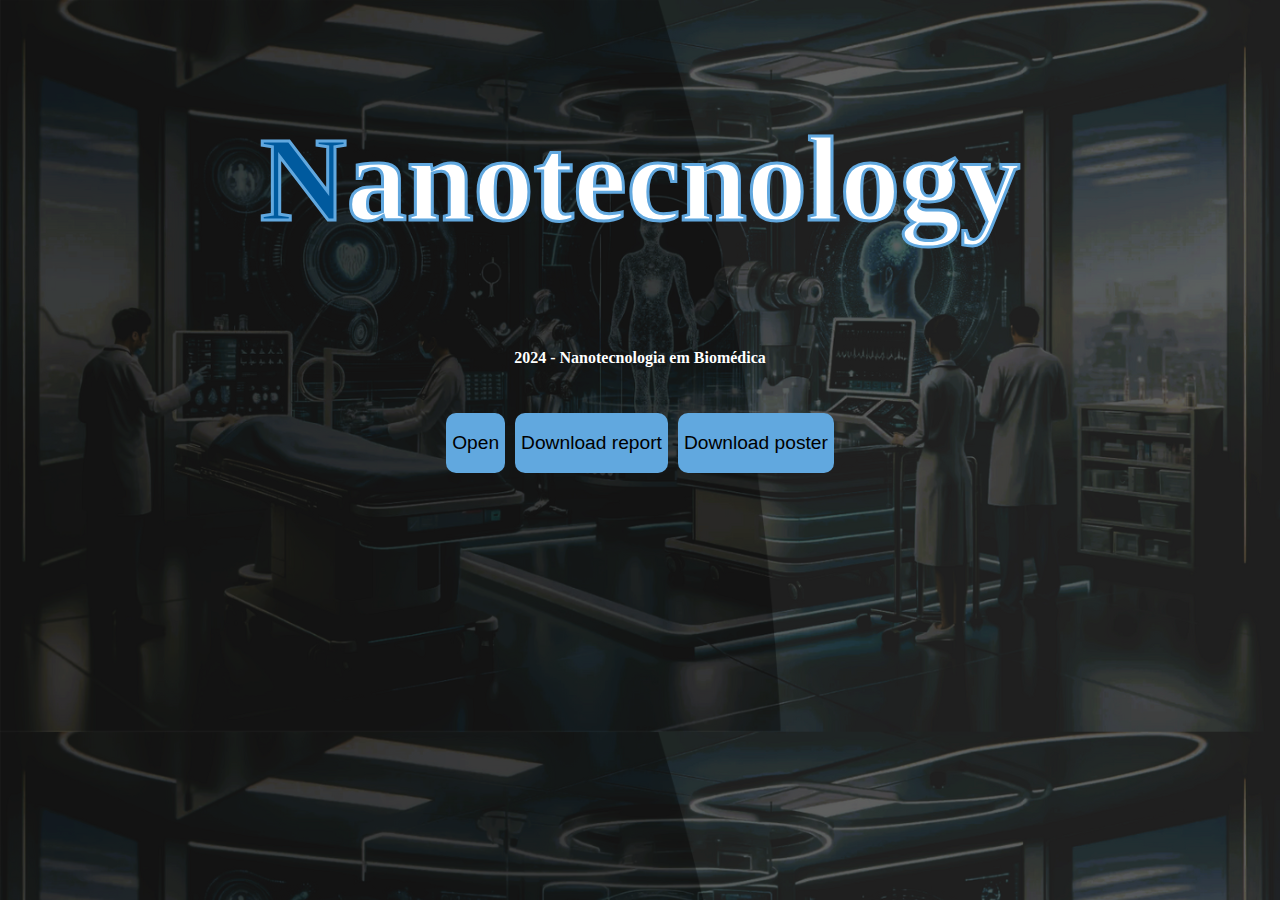
<file: index.html>
<!DOCTYPE html>
<html lang="pt">
<head>
    <meta charset="UTF-8">
    <meta name="description" content="Bem-vindo à Cancer Nanotecnologies, neste website abordamos temas como Nanotecnologia no tratamento do cancro do pulmão." />
    <meta name="keywords" content="Cancer Nanotecnologies, Cancro, Nanotecnologias, Politécnico de Setúbal, LTB, Tecnologia Biomédica" />
    <meta name="viewport" content="width=device-width, initial-scale=1.0">
    <title>Cancer Nanotecnologies</title>
    <link rel="stylesheet" href="index.css">
    <link rel="icon" type="image/x-icon" href="logo.png"> 
</head>
<body>
    <div id="local">
        <div id="titulo">
            <h1><span class="blue">N</span>anotecnology</h1>
        </div>
        <div id="texto1">
            <p>2024 - Nanotecnologia em Biomédica</p>
        </div>
        <div id="texto">
            <p></p>
        </div>
        <div id="botao">
            <div id="botao1">
                <button id="button1"><a href="inicio.html">Open</a></button>
            </div>
            <div id="botao2">
                <button id="button2"><a href="https://luidgi07.github.io/nanotec.github.io/Nanotecnologia1.pdf">Download report</a></button>
            </div>
            <div id="botao2">
                <button id="button2"><a href="https://luidgi07.github.io/nanotec.github.io/Poster_nanotecnologias_ingles.pdf">Download poster </a></button>
            </div>
        </div>
    </div> 
</body>
</html>
</file>
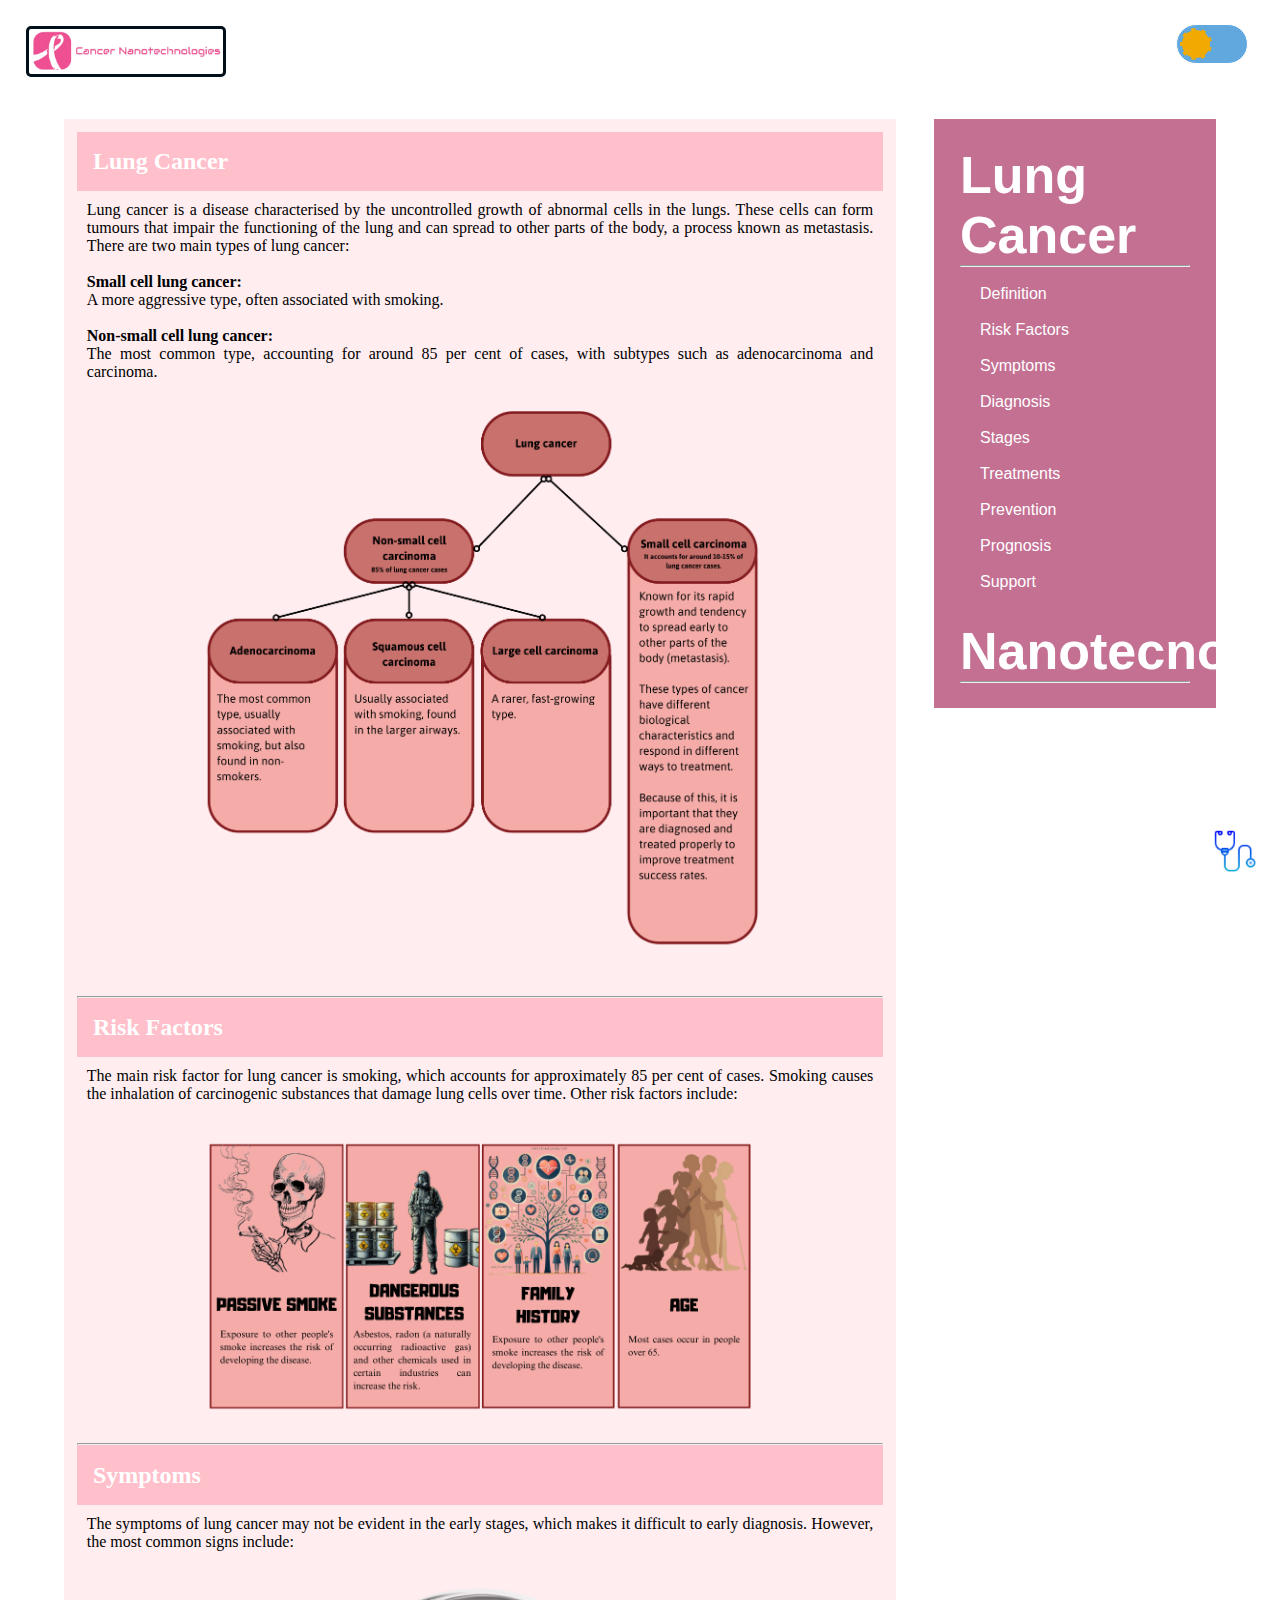
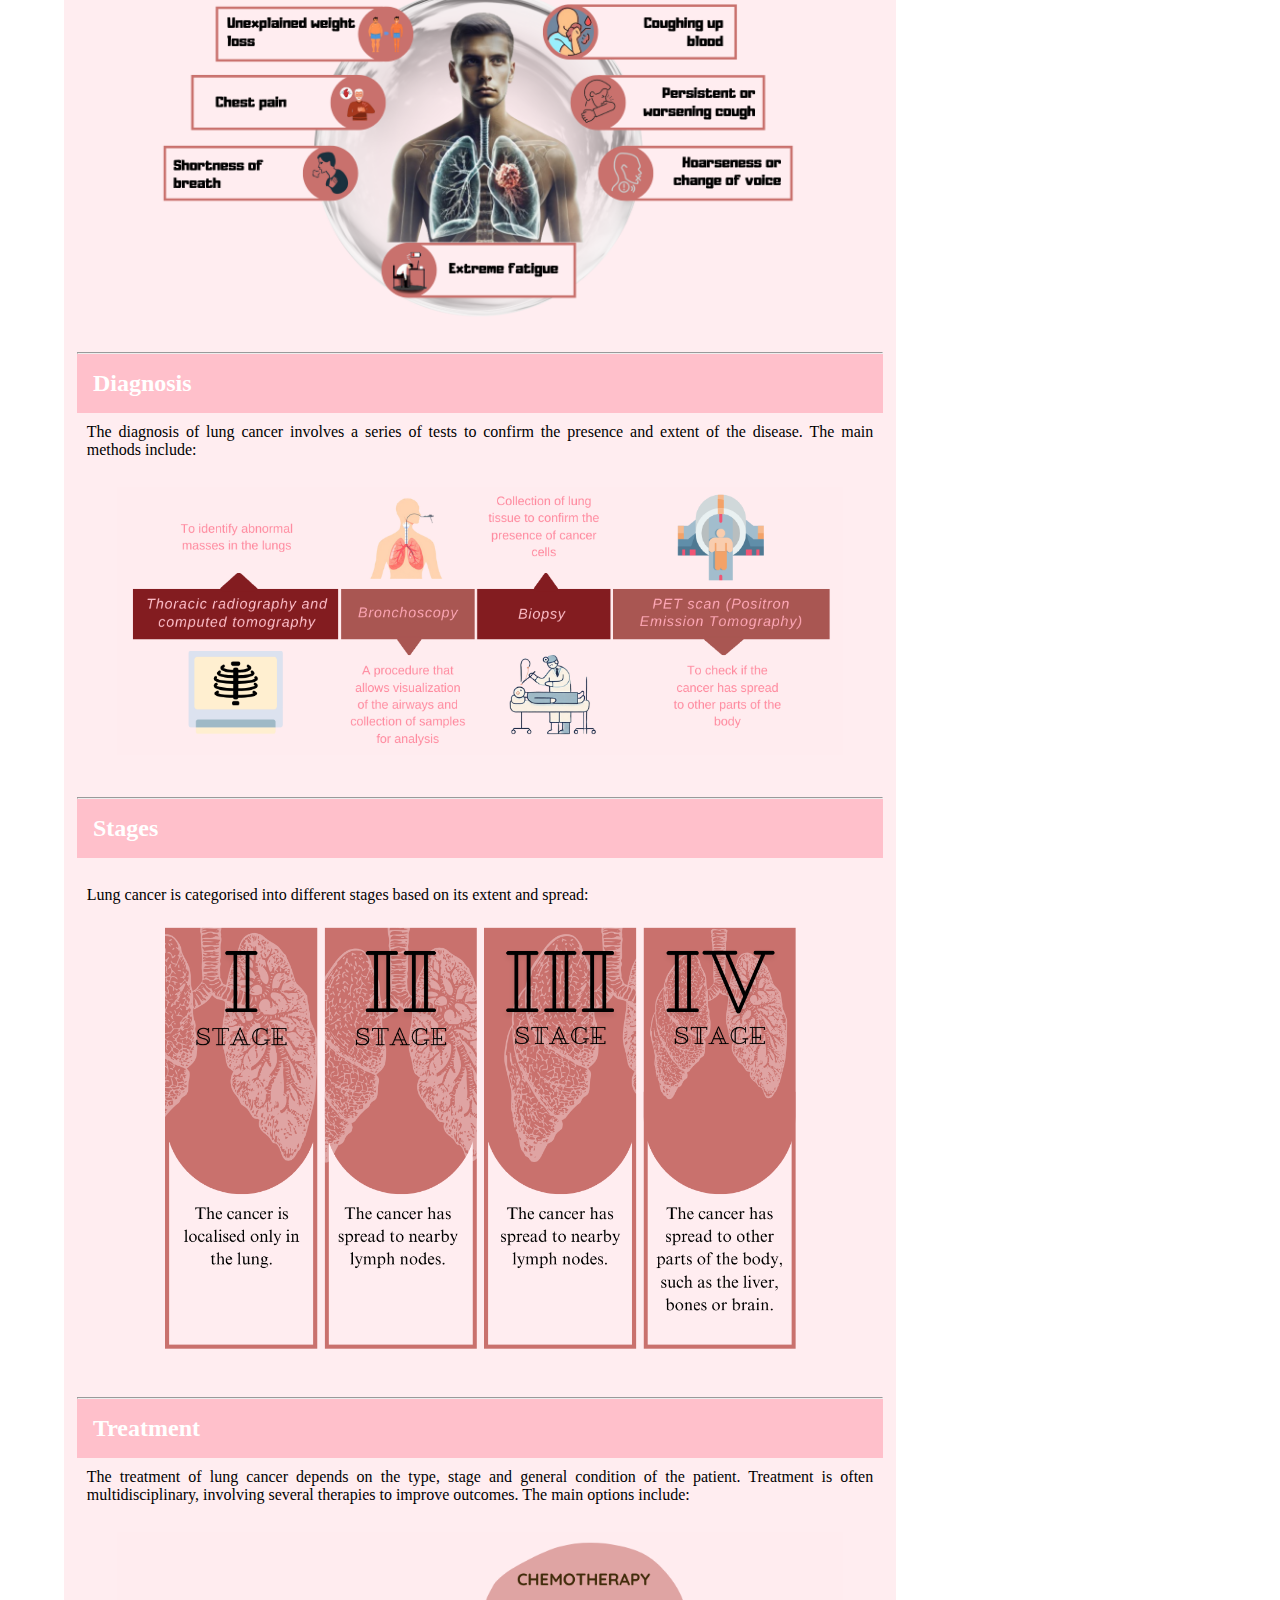
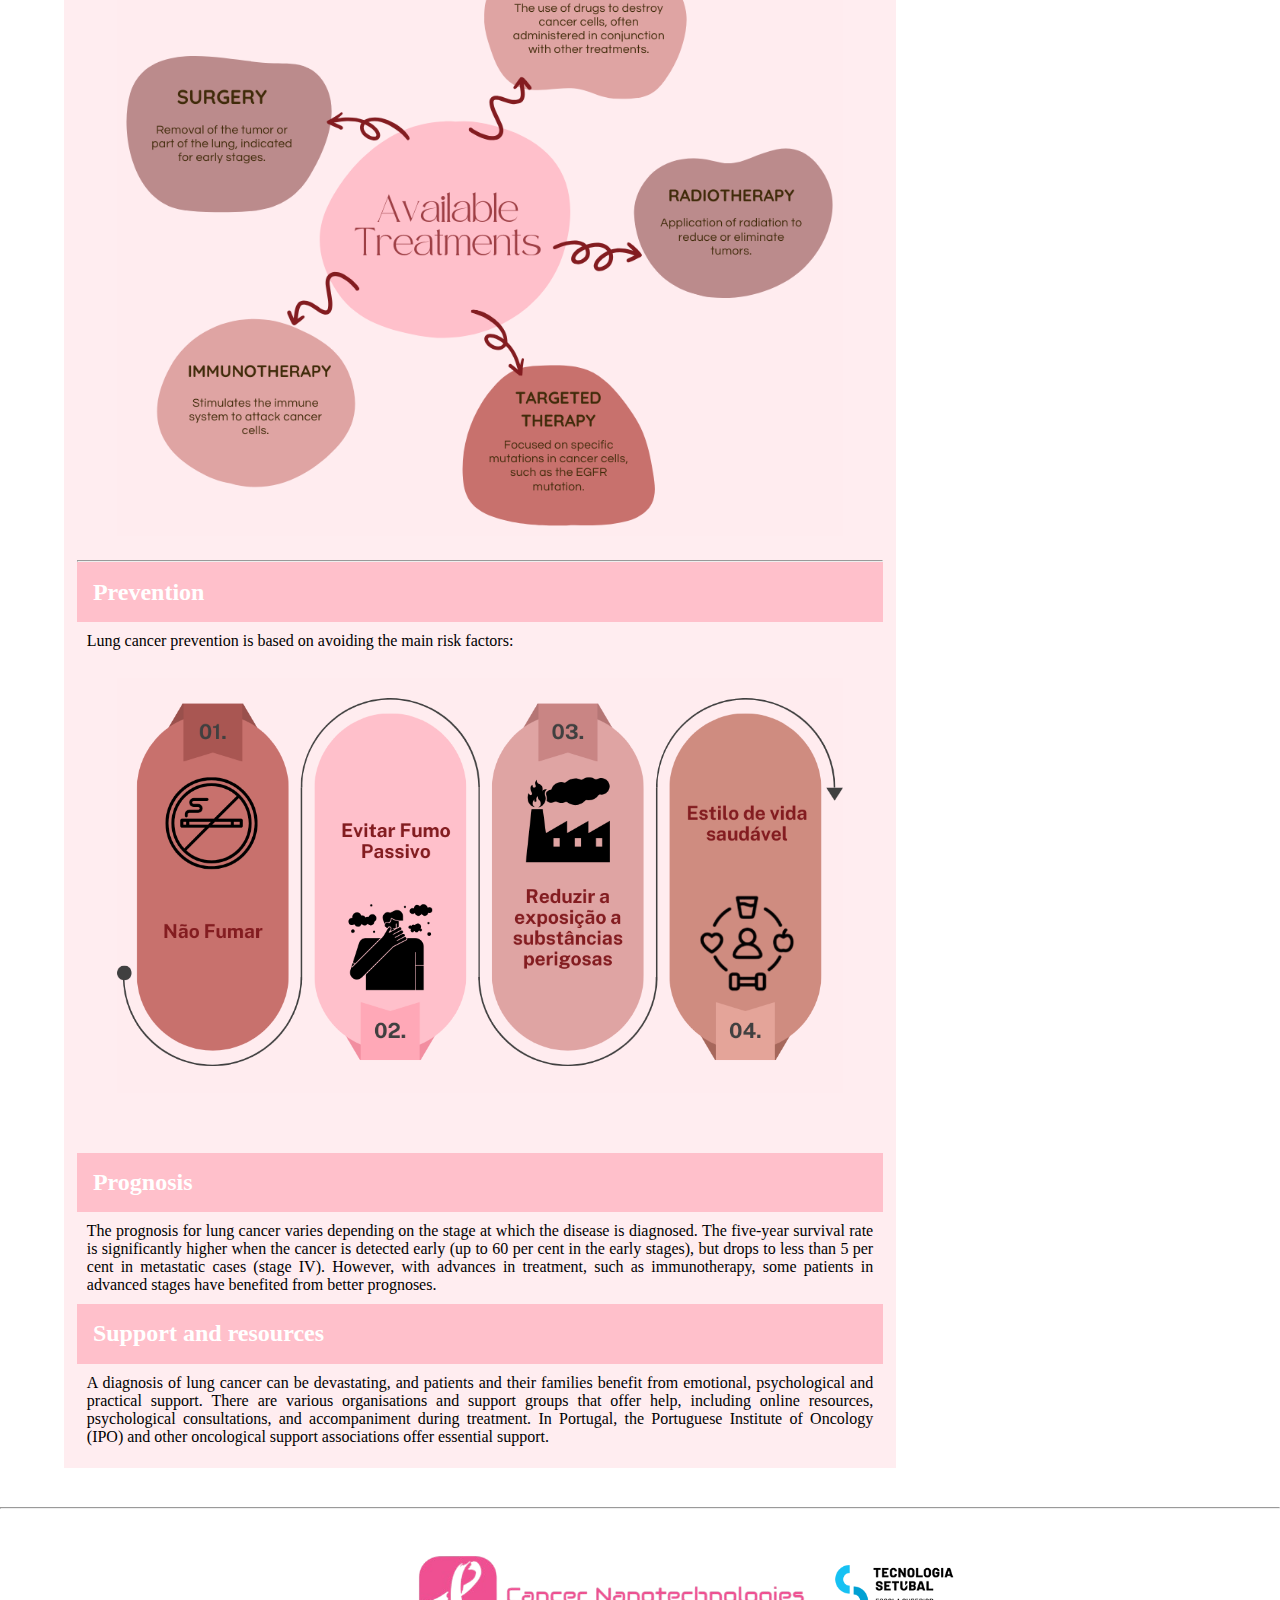
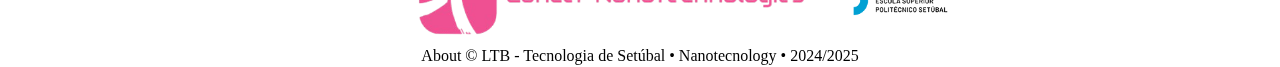
<file: index1.html>
<!DOCTYPE html>
<html lang="pt">
<head>
    <meta charset="UTF-8">
    <meta name="viewport" content="width=device-width, initial-scale=1.0">    
    <title>
        Projeto 
    </title>
    <script type="text/javascript" src="inicio.js"></script>
    <link rel="stylesheet" href="index1.css">
    <link rel="stylesheet" href="mudarcss.css">
    <link rel="icon" type="image/x-icon" href="logo.png">
</head>
<body id="topo">
    <div id="mudarcss">
        <input type="checkbox" id="theme-switcher">
        <div id="app-container">
            <div class="theme-switcher-area">
                <label for="theme-switcher" class="theme-switcher-button">
                    </label>
            </div>
            <div class="header">
                <aside>
                    <ul id="menuOculto" class="menuOculto">
                        <a href="javascript: void(0)" class="btnFechar" onclick="fecharNav()">&times;</a>
                        <a href="inicio.html">Home</a>
                        <a href="inicio.html#conth1">Contactos</a>
                        <a href="inicio.html#teamh1">Team</a>
                        <a href="https://luidgi07.github.io/nanotec.github.io/Nanotecnologia1.pdf" target=”_blank”>Relatório</a>
                    </ul>
                </aside>
              <nav class="navbar navbar-default navbar-fixed-top">
                <div class="container">
                    <div class="principal1">
                        <span onclick="abrirNav()"><img id="imagem" src="logo.png" alt="logotipo menu"></span>
                    </div>
                </div>
              </nav>  
            </div>
                <section class="secção1">
                    <div class="informacao" class="card" style="background-color: rgb(255, 237, 240);">
                        <div class="card">
                            <h2 id="def.">Lung Cancer</h2>
                                <p>Lung cancer is a disease characterised by the uncontrolled growth of abnormal cells in the lungs. These cells can form tumours that impair the functioning of the lung and can spread to other parts of the body, a process known as metastasis. There are two main types of lung cancer:
                                    <br><br>
                                    <b>  Small cell lung cancer:</b>
                                    <br>
                                    A more aggressive type, often associated with smoking.
                                    <br><br>
                                    <b>Non-small cell lung cancer:</b>
                                    <br>
                                    The most common type, accounting for around 85 per cent of cases, with subtypes such as adenocarcinoma and carcinoma.
                                    <br><br>
                                    <center>
                                        <img src="canc.png" style="width: 70% ;"/>
                                    </center>
                                </p>
                                <br>
                                <hr>
                                <h2  id="faoresderisco">Risk Factors </h2>
                                <p>
                                    The main risk factor for lung cancer is smoking, which accounts for approximately 85 per cent of cases. Smoking causes the inhalation of carcinogenic substances that damage lung cells over time. Other risk factors include:
                                    <br><br>
                                     <center>
                                        <img src="fat.png" style="width: 70% ;"/>
                                    </center>
                                </p>
                                <hr>
                                <h2 id="Sintomas">Symptoms</h2>
                                <p>
                                   The symptoms of lung cancer may not be evident in the early stages, which makes it difficult to early diagnosis. However, the most common signs include:
                                <br><br>
                                <center>    
                                    <img src="sin.png" style="width: 80% ;"/>
                                </center>  
                                </p>
                                <hr>
                                <h2 id="Diagnostico">Diagnosis</h2>
                                        <p>
                                           The diagnosis of lung cancer involves a series of tests to confirm the presence and extent of the disease. The main methods include:
                                            <br><br>
                                            
                                        <center>
                                            <img src="dia.png" style="width: 90% ;"/>
                                        </center>    
                                            <br>
                                        </p>
                                        
                                <hr>
                                <h2 id="Estadios">Stages </h2>       
                                <br>
                                <p>
                                    Lung cancer is categorised into different stages based on its extent and spread:                                   
                                    <center>
                                        <img src="sta.png" style="width: 80% ;"/>
                                    </center>
                                </p>  
                                <br>          
                                <hr>
                                <h2 id="Tratamentos">Treatment </h2>
                                <p>
                                    The treatment of lung cancer depends on the type, stage and general condition of the patient. Treatment is often multidisciplinary, involving several therapies to improve outcomes.
                                    The main options include:
                                    <br><br>
                                    <center>
                                        <img src="tart.png" style="width: 90% ;"/>
                                    </center>
                                </p>
                                <hr>
                                <h2 id="Prevencao">Prevention</h2>
                                <p>
                                    Lung cancer prevention is based on avoiding the main risk factors:                                    <br><br>
                                    <center>
                                        <img src="prevencao.png" style="width: 90% ;"/>
                                    </center>
                                    <br><br>                    
                                </p>
                                <h2 id="Prognostico">Prognosis</h2>
                                <p>
                                    The prognosis for lung cancer varies depending on the stage at which the disease is diagnosed. The five-year survival rate is significantly higher when the cancer is detected early (up to 60 per cent in the early stages), but drops to less than 5 per cent in metastatic cases (stage IV). However, with advances in treatment, such as immunotherapy, some patients in advanced stages have benefited from better prognoses.
                                </p>
                                <h2 id="Suporte">Support and resources</h2>
                                <p>
                                    A diagnosis of lung cancer can be devastating, and patients and their families benefit from emotional, psychological and practical support. There are various organisations and support groups that offer help, including online resources, psychological consultations, and accompaniment during treatment. In Portugal, the Portuguese Institute of Oncology (IPO) and other oncological support associations offer essential support.
                                </p>
                        </div>
                    </div> 
            <div class="nave" >
                <aside class="card">
                    <ul class="unica">
                        <li>
                            <a href="index1.html"><h1>Lung Cancer</h1></a>
                        </li>
                        <hr>
                        <ul style="padding-left: 20px; font-size: medium;">
                            <br>
                            <li><a href="#def."><span id="indice">Definition</span></a></li>
                            <br>
                            <li><a href="#faoresderisco"><span id="indice">Risk Factors</span></a></li>
                            <br>
                            <li><a href="#Sintomas"><span id="indice">Symptoms</span></a></li>
                            <br>
                            <li><a href="#Diagnostico"><span id="indice">Diagnosis </span></a></li>
                            <br>
                            <li><a href="#Estadios"><span id="indice">Stages</span></a></li>
                            <br>
                            <li><a href="#Tratamentos"><span id="indice">Treatments</span></a></li>
                            <br>
                            <li><a href="#Prevencao"><span id="indice">Prevention</span></a></li>
                            <br>
                            <li><a href="#Prognostico"><span id="indice">Prognosis</span></a></li>
                            <br>
                            <li><a href="#Suporte"><span id="indice">Support</span></a></li>
                        </ul>
                        <br>
                        <li><a href="index2.html"><h1>Nanotecnology </h1></a></li>
                        <hr>
                    </ul>
                </aside>        
            </div>
        </section>
           
        <a href="#" id="link-topo" data-anima="scroll"><img src="icons8-estetoscópio-64.png" alt="voltar ao topo" width="50px"></a>
        <div class="Footer">
            <hr>
            <div id="logos">
                <img id="logoprojeto" src="logo.png" alt="logotipo">
                <a href="https://www.estsetubal.ips.pt/" target="_blank"><img id="logoest" src="logo-ESTS.png" alt="logo-ESTS"></a>
            </div>
        </div>
        <div>
            <p id="fim">About © LTB - Tecnologia de Setúbal • Nanotecnology  • 2024/2025</p>
        </div>
    
    </div>
</body>
</html>
</file>
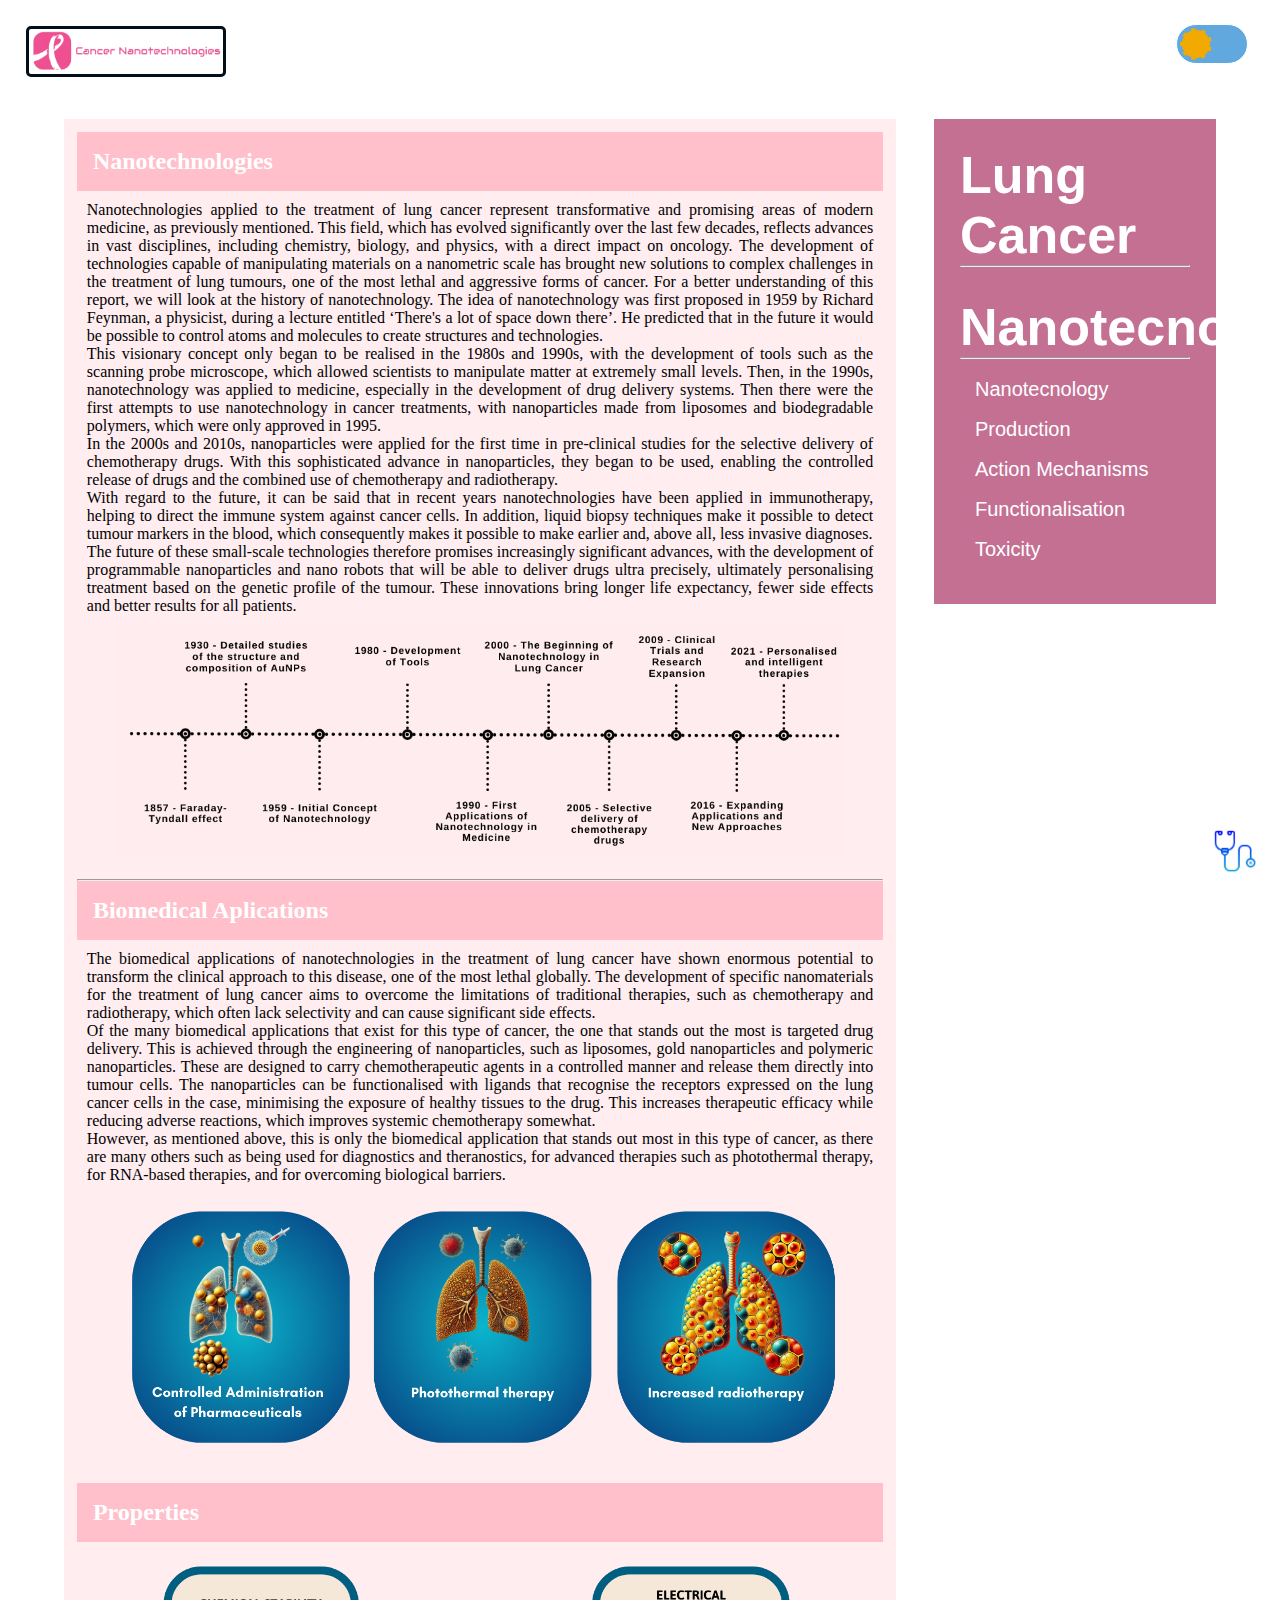
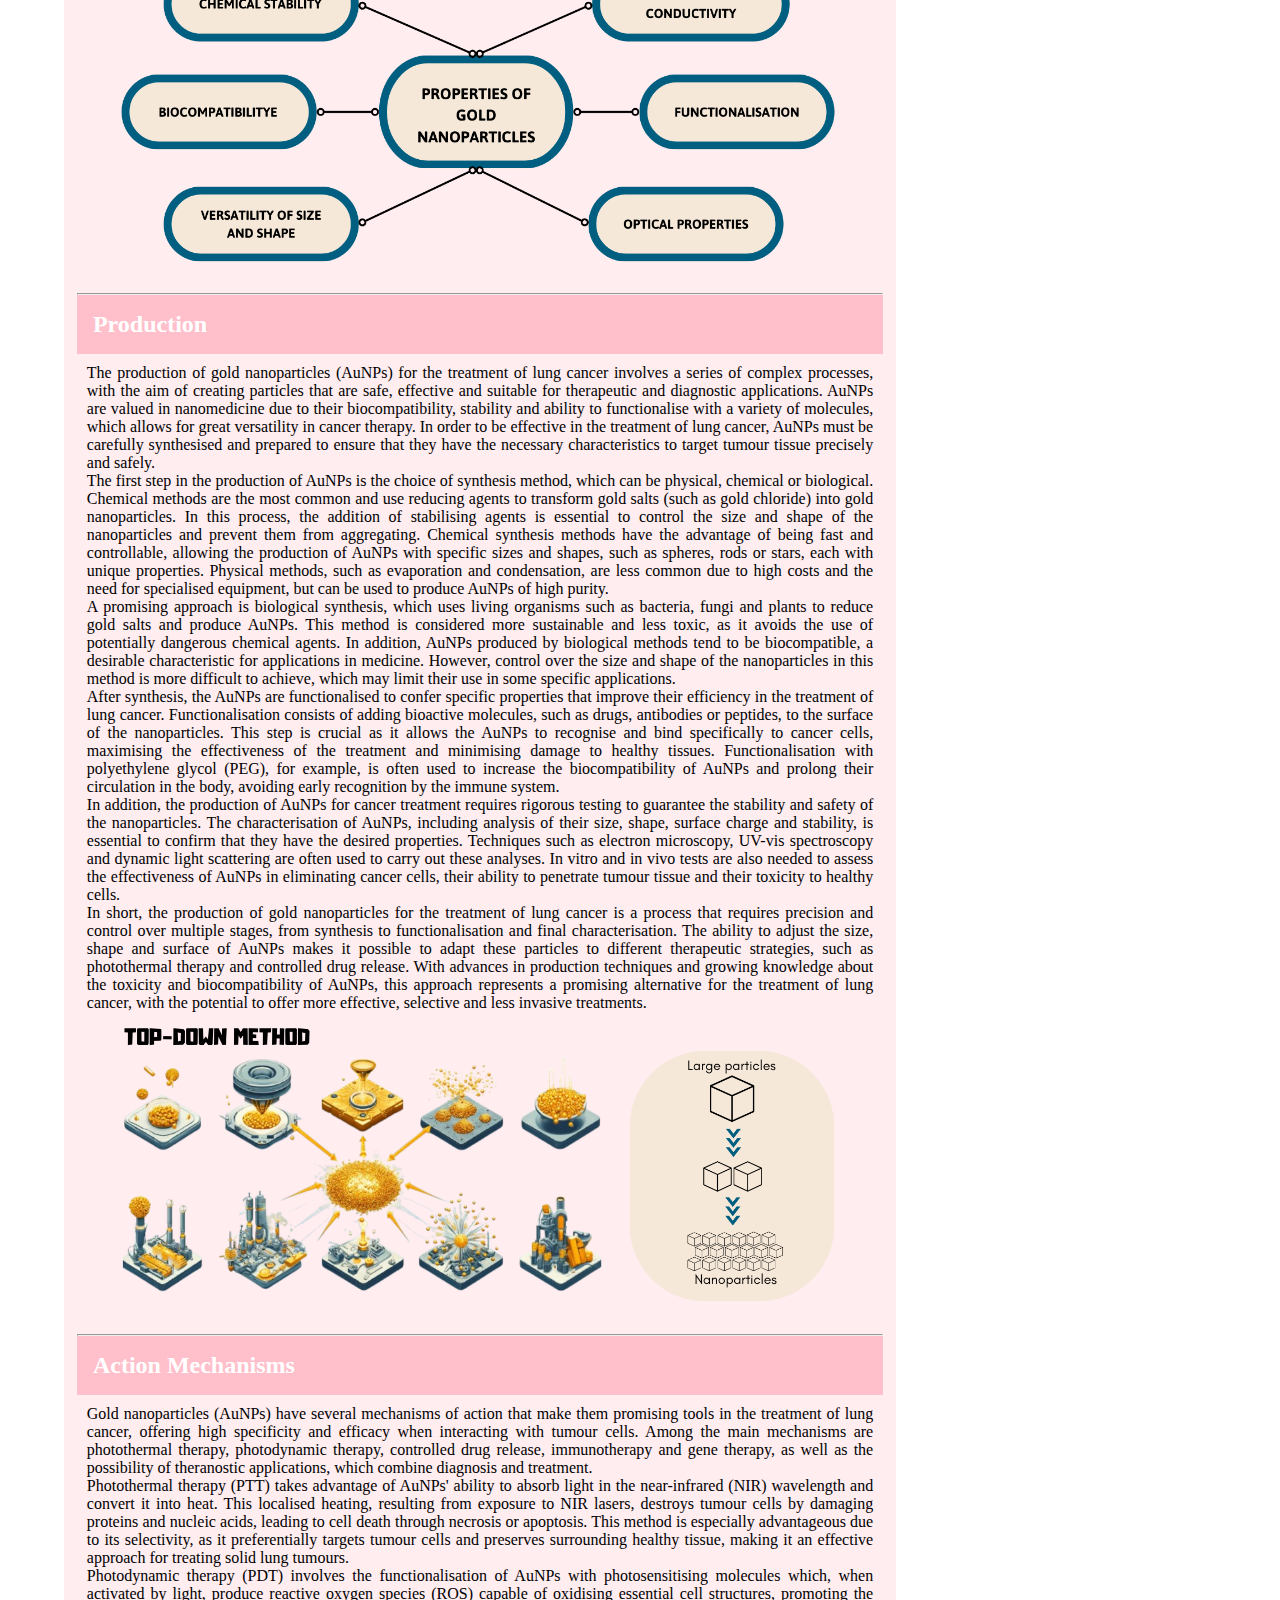
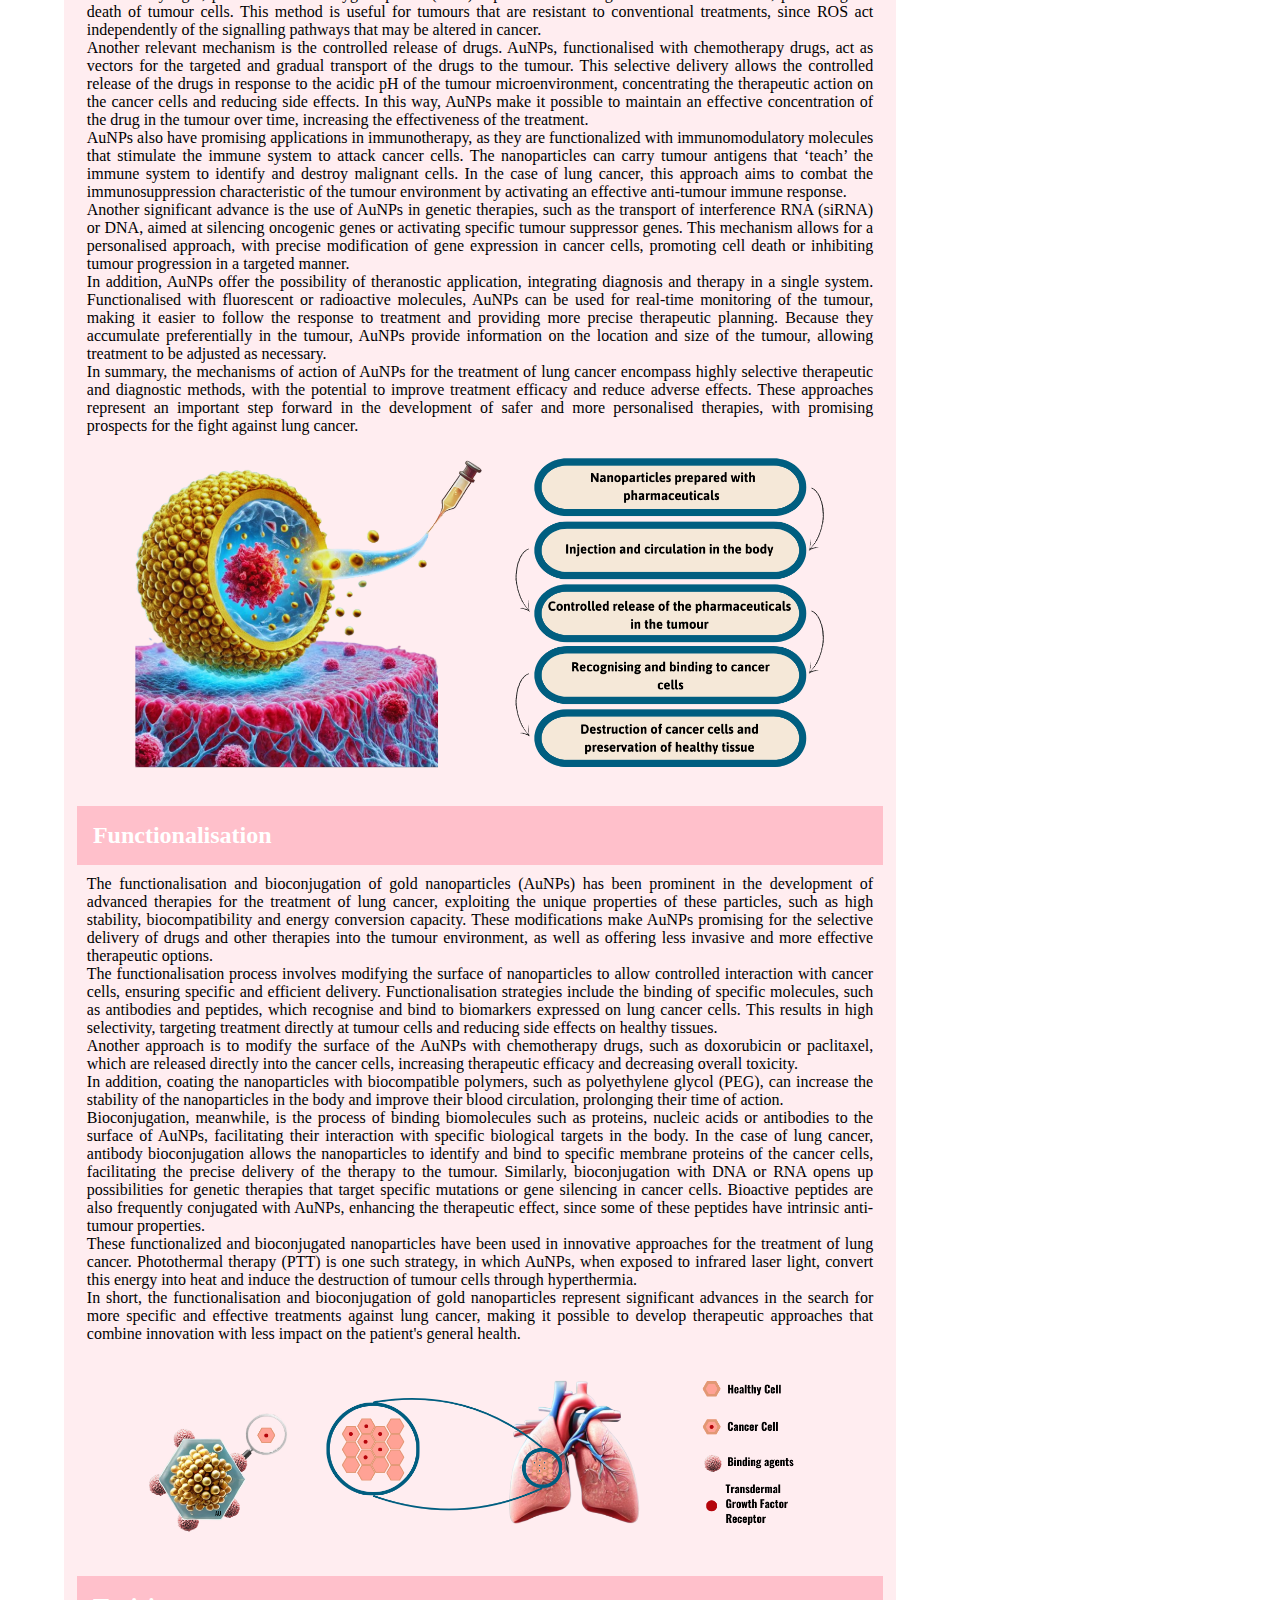
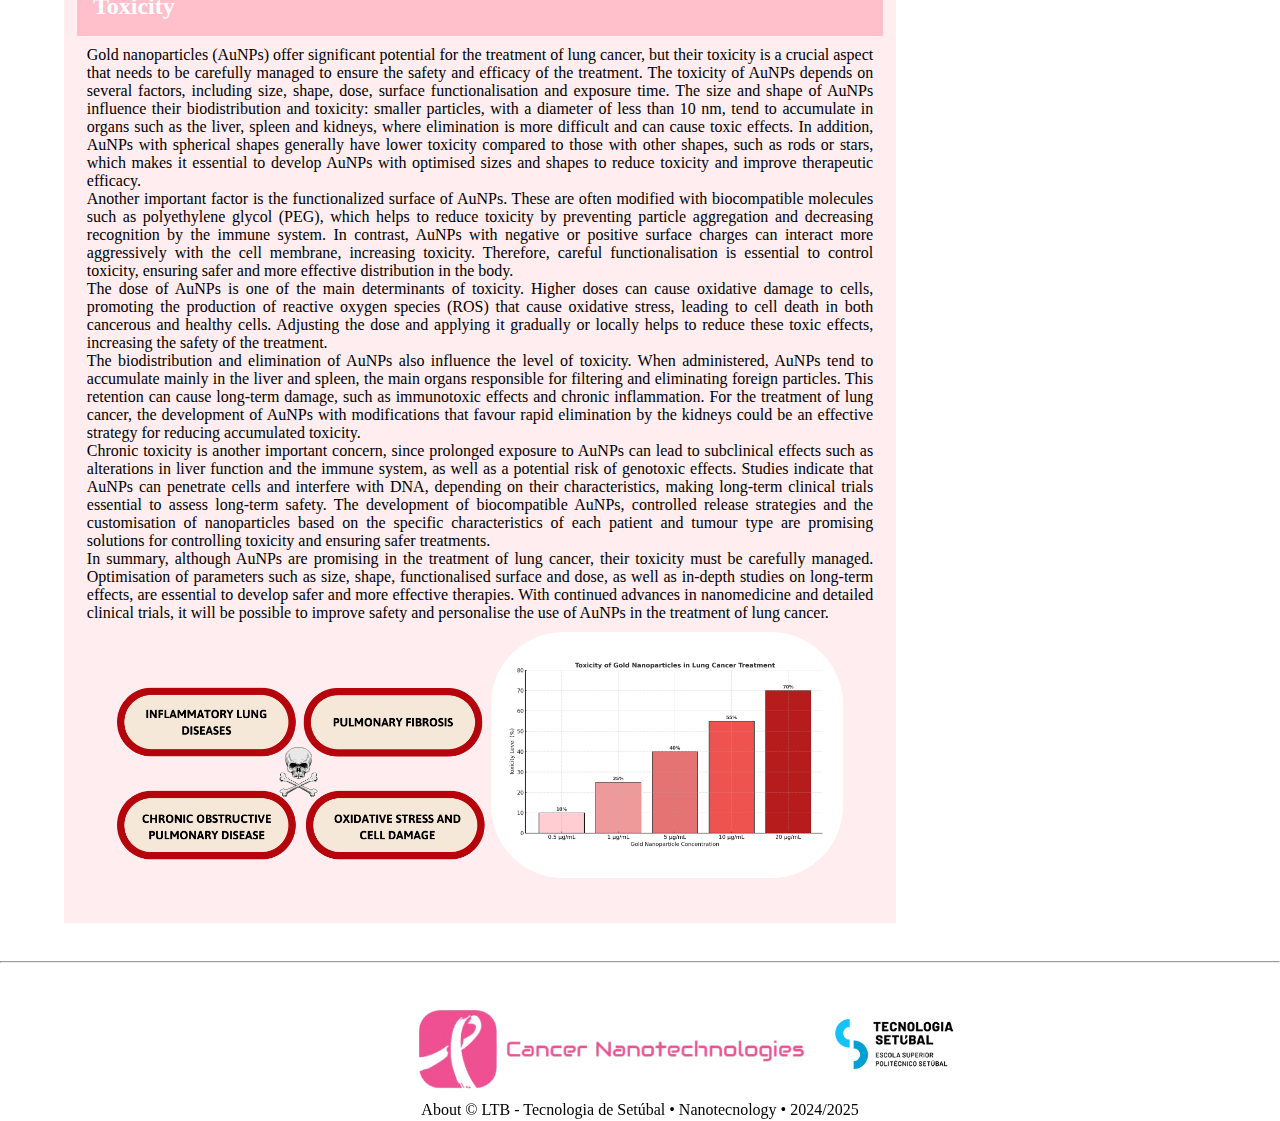
<file: index2.html>
<!DOCTYPE html>
<html lang="pt">
<head>
    <meta charset="UTF-8">
    <meta name="viewport" content="width=device-width, initial-scale=1.0">    
    <title>
        Projeto 
    </title>
    <script type="text/javascript" src="inicio.js"></script>
    <link rel="stylesheet" href="index1.css">
    <link rel="stylesheet" href="mudarcss.css">
    <link rel="icon" type="image/x-icon" href="logo.png">
</head>
<body id="topo">
    <div id="mudarcss">
        <input type="checkbox" id="theme-switcher">
        <div id="app-container">
            <div class="theme-switcher-area">
                <label for="theme-switcher" class="theme-switcher-button">
                    </label>
            </div>
            <div class="header">
                <aside>
                    <ul id="menuOculto" class="menuOculto">
                        <a href="javascript: void(0)" class="btnFechar" onclick="fecharNav()">&times;</a>
                        <a href="inicio.html">Home</a>
                        <a href="inicio.html#conth1">Contactos</a>
                        <a href="inicio.html#teamh1">Team</a>
                        <a href="https://luidgi07.github.io/nanotec.github.io/Nanotecnologia1.pdf" target=”_blank”>Relatório</a>
                    </ul>
                </aside>
              <nav class="navbar navbar-default navbar-fixed-top">
                <div class="container">
                    <div class="principal1">
                        <span onclick="abrirNav()"><img id="imagem" src="logo.png" alt="logotipo"></span>
                    </div>
                </div>
              </nav>  
            </div>
                <section class="secção1">
                    <div class="informacao" class="card">
                        <div class="card">
                            <h2 id="def.">Nanotechnologies</h2>
                            <p> 
                                Nanotechnologies applied to the treatment of lung cancer represent transformative and promising areas of modern medicine, 
                                as previously mentioned. This field, which has evolved significantly over the last few decades, reflects advances in vast 
                                disciplines, including chemistry, biology, and physics, with a direct impact on oncology. The development of technologies 
                                capable of manipulating materials on a nanometric scale has brought new solutions to complex challenges in the treatment 
                                of lung tumours, one of the most lethal and aggressive forms of cancer.
                                For a better understanding of this report, we will look at the history of nanotechnology.
                                The idea of nanotechnology was first proposed in 1959 by Richard Feynman, a physicist, during a lecture entitled ‘There's 
                                a lot of space down there’. He predicted that in the future it would be possible to control atoms and molecules to create 
                                structures and technologies.<br>
                                This visionary concept only began to be realised in the 1980s and 1990s, with the development of tools such as the scanning 
                                probe microscope, which allowed scientists to manipulate matter at extremely small levels.
                                Then, in the 1990s, nanotechnology was applied to medicine, especially in the development of drug delivery systems.
                                Then there were the first attempts to use nanotechnology in cancer treatments, with nanoparticles made from liposomes and 
                                biodegradable polymers, which were only approved in 1995.<br>
                                In the 2000s and 2010s, nanoparticles were applied for the first time in pre-clinical studies for the selective delivery 
                                of chemotherapy drugs. With this sophisticated advance in nanoparticles, they began to be used, enabling the controlled 
                                release of drugs and the combined use of chemotherapy and radiotherapy.<br>
                                With regard to the future, it can be said that in recent years nanotechnologies have been applied in immunotherapy, helping 
                                to direct the immune system against cancer cells. In addition, liquid biopsy techniques make it possible to detect tumour 
                                markers in the blood, which consequently makes it possible to make earlier and, above all, less invasive diagnoses.<br>
                                The future of these small-scale technologies therefore promises increasingly significant advances, with the development of 
                                programmable nanoparticles and nano robots that will be able to deliver drugs ultra precisely, ultimately personalising treatment based on the genetic profile of the tumour. These innovations bring longer life expectancy, fewer side effects and better results for all patients.
                                <center>
                                    <img src='hist.png' style='width:90%'> 
                                </center>
                            </p>
                            <hr>
                            <h2 id="bio">Biomedical Aplications </h2>
                            <p>
                                The biomedical applications of nanotechnologies in the treatment of lung cancer have shown enormous potential to transform the 
                                clinical approach to this disease, one of the most lethal globally. The development of specific nanomaterials for the treatment 
                                of lung cancer aims to overcome the limitations of traditional therapies, such as chemotherapy and radiotherapy, which often lack 
                                selectivity and can cause significant side effects. <br>
                                Of the many biomedical applications that exist for this type of cancer, the one that stands out the most is targeted drug delivery.
                                This is achieved through the engineering of nanoparticles, such as liposomes, gold nanoparticles and polymeric nanoparticles. 
                                These are designed to carry chemotherapeutic agents in a controlled manner and release them directly into tumour cells. 
                                The nanoparticles can be functionalised with ligands that recognise the receptors expressed on the lung cancer cells in the case, 
                                minimising the exposure of healthy tissues to the drug. This increases therapeutic efficacy while reducing adverse reactions, which 
                                improves systemic chemotherapy somewhat. <br>
                                However, as mentioned above, this is only the biomedical application that stands out most in this type of cancer, as there are many
                                others such as being used for diagnostics and theranostics, for advanced therapies such as photothermal therapy, for RNA-based 
                                therapies, and for overcoming biological barriers. 
                                <center>
                                    <img src='bio.png' style='width:90%'> 
                                </center>
                            </p>
                            <h2 id="vantagens&desvantagens">Properties </h2>
                            <p>
                                <center>
                                    <img src='prop.png' style='width:90%'> 
                                </center>                
                            </p>
                            <hr>
                            <h2 id="pro">Production </h2>
                            <p>
                                The production of gold nanoparticles (AuNPs) for the treatment of lung cancer involves a 
                                series of complex processes, with the aim of creating particles that are safe, effective 
                                and suitable for therapeutic and diagnostic applications. AuNPs are valued in nanomedicine 
                                due to their biocompatibility, stability and ability to functionalise with a variety of 
                                molecules, which allows for great versatility in cancer therapy. In order to be effective 
                                in the treatment of lung cancer, AuNPs must be carefully synthesised and prepared to 
                                ensure that they have the necessary characteristics to target tumour tissue precisely 
                                and safely. <br>
                                The first step in the production of AuNPs is the choice of synthesis method, which can 
                                be physical, chemical or biological. Chemical methods are the most common and use reducing 
                                agents to transform gold salts (such as gold chloride) into gold nanoparticles. In this 
                                process, the addition of stabilising agents is essential to control the size and shape of 
                                the nanoparticles and prevent them from aggregating. Chemical synthesis methods have the 
                                advantage of being fast and controllable, allowing the production of AuNPs with specific 
                                sizes and shapes, such as spheres, rods or stars, each with unique properties. Physical 
                                methods, such as evaporation and condensation, are less common due to high costs and the 
                                need for specialised equipment, but can be used to produce AuNPs of high purity. <br>
                                A promising approach is biological synthesis, which uses living organisms such as bacteria, 
                                fungi and plants to reduce gold salts and produce AuNPs. This method is considered more 
                                sustainable and less toxic, as it avoids the use of potentially dangerous chemical agents. 
                                In addition, AuNPs produced by biological methods tend to be biocompatible, a desirable 
                                characteristic for applications in medicine. However, control over the size and shape of 
                                the nanoparticles in this method is more difficult to achieve, which may limit their use 
                                in some specific applications. <br>
                                After synthesis, the AuNPs are functionalised to confer specific properties that improve 
                                their efficiency in the treatment of lung cancer. Functionalisation consists of adding 
                                bioactive molecules, such as drugs, antibodies or peptides, to the surface of the 
                                nanoparticles. This step is crucial as it allows the AuNPs to recognise and bind specifically 
                                to cancer cells, maximising the effectiveness of the treatment and minimising damage to 
                                healthy tissues. Functionalisation with polyethylene glycol (PEG), for example, is often
                                used to increase the biocompatibility of AuNPs and prolong their circulation in the body, 
                                avoiding early recognition by the immune system.<br>
                                In addition, the production of AuNPs for cancer treatment requires rigorous testing to 
                                guarantee the stability and safety of the nanoparticles. The characterisation of AuNPs, 
                                including analysis of their size, shape, surface charge and stability, is essential to 
                                confirm that they have the desired properties. Techniques such as electron microscopy, 
                                UV-vis spectroscopy and dynamic light scattering are often used to carry out these analyses. 
                                In vitro and in vivo tests are also needed to assess the effectiveness of AuNPs in eliminating 
                                cancer cells, their ability to penetrate tumour tissue and their toxicity to healthy cells.<br>
                                In short, the production of gold nanoparticles for the treatment of lung cancer is a process 
                                that requires precision and control over multiple stages, from synthesis to functionalisation 
                                and final characterisation. The ability to adjust the size, shape and surface of AuNPs makes 
                                it possible to adapt these particles to different therapeutic strategies, such as photothermal 
                                therapy and controlled drug release. With advances in production techniques and growing 
                                knowledge about the toxicity and biocompatibility of AuNPs, this approach represents a 
                                promising alternative for the treatment of lung cancer, with the potential to offer more 
                                effective, selective and less invasive treatments.  
                                <center>
                                    <img src='prod.png' style='width:90%'> 
                                </center>
                            </p>
                            <hr>
                            <h2 id="act">Action Mechanisms </h2>
                            <p>
                                Gold nanoparticles (AuNPs) have several mechanisms of action that make them promising tools in the treatment of lung cancer, offering high specificity and efficacy when interacting with tumour cells. Among the main mechanisms are photothermal therapy, photodynamic therapy, controlled drug release, immunotherapy and gene therapy, as well as the possibility of theranostic applications, which combine diagnosis and treatment.
                                <br>Photothermal therapy (PTT) takes advantage of AuNPs' ability to absorb light in the near-infrared (NIR) wavelength and convert it into heat. This localised heating, resulting from exposure to NIR lasers, destroys tumour cells by damaging proteins and nucleic acids, leading to cell death through necrosis or apoptosis. This method is especially advantageous due to its selectivity, as it preferentially targets tumour cells and preserves surrounding healthy tissue, making it an effective approach for treating solid lung tumours.
                                <br>Photodynamic therapy (PDT) involves the functionalisation of AuNPs with photosensitising molecules which, when activated by light, produce reactive oxygen species (ROS) capable of oxidising essential cell structures, promoting the death of tumour cells. This method is useful for tumours that are resistant to conventional treatments, since ROS act independently of the signalling pathways that may be altered in cancer.
                                <br>Another relevant mechanism is the controlled release of drugs. AuNPs, functionalised with chemotherapy drugs, act as vectors for the targeted and gradual transport of the drugs to the tumour. This selective delivery allows the controlled release of the drugs in response to the acidic pH of the tumour microenvironment, concentrating the therapeutic action on the cancer cells and reducing side effects. In this way, AuNPs make it possible to maintain an effective concentration of the drug in the tumour over time, increasing the effectiveness of the treatment.
                                <br>AuNPs also have promising applications in immunotherapy, as they are functionalized with immunomodulatory molecules that stimulate the immune system to attack cancer cells. The nanoparticles can carry tumour antigens that ‘teach’ the immune system to identify and destroy malignant cells. In the case of lung cancer, this approach aims to combat the immunosuppression characteristic of the tumour environment by activating an effective anti-tumour immune response.
                                <br>Another significant advance is the use of AuNPs in genetic therapies, such as the transport of interference RNA (siRNA) or DNA, aimed at silencing oncogenic genes or activating specific tumour suppressor genes. This mechanism allows for a personalised approach, with precise modification of gene expression in cancer cells, promoting cell death or inhibiting tumour progression in a targeted manner.
                                <br>In addition, AuNPs offer the possibility of theranostic application, integrating diagnosis and therapy in a single system. Functionalised with fluorescent or radioactive molecules, AuNPs can be used for real-time monitoring of the tumour, making it easier to follow the response to treatment and providing more precise therapeutic planning. Because they accumulate preferentially in the tumour, AuNPs provide information on the location and size of the tumour, allowing treatment to be adjusted as necessary.
                                <br>In summary, the mechanisms of action of AuNPs for the treatment of lung cancer encompass highly selective therapeutic and diagnostic methods, with the potential to improve treatment efficacy and reduce adverse effects. These approaches represent an important step forward in the development of safer and more personalised therapies, with promising prospects for the fight against lung cancer.                           
                                <center>
                                    <img src='at.png' style='width:90%'> 
                                </center>
                            </p>
                            <h2 id="fun">Functionalisation </h2>
                            <p>
                                The functionalisation and bioconjugation of gold nanoparticles (AuNPs) has been prominent in the development of advanced therapies for the treatment of lung cancer, exploiting the unique properties of these particles, such as high stability, biocompatibility and energy conversion capacity. These modifications make AuNPs promising for the selective delivery of drugs and other therapies into the tumour environment, as well as offering less invasive and more effective therapeutic options.
                                 <br>The functionalisation process involves modifying the surface of nanoparticles to allow controlled interaction with cancer cells, ensuring specific and efficient delivery. Functionalisation strategies include the binding of specific molecules, such as antibodies and peptides, which recognise and bind to biomarkers expressed on lung cancer cells. This results in high selectivity, targeting treatment directly at tumour cells and reducing side effects on healthy tissues. 
                                 <br>Another approach is to modify the surface of the AuNPs with chemotherapy drugs, such as doxorubicin or paclitaxel, which are released directly into the cancer cells, increasing therapeutic efficacy and decreasing overall toxicity. 
                                 <br>In addition, coating the nanoparticles with biocompatible polymers, such as polyethylene glycol (PEG), can increase the stability of the nanoparticles in the body and improve their blood circulation, prolonging their time of action.
                                 <br>Bioconjugation, meanwhile, is the process of binding biomolecules such as proteins, nucleic acids or antibodies to the surface of AuNPs, facilitating their interaction with specific biological targets in the body. In the case of lung cancer, antibody bioconjugation allows the nanoparticles to identify and bind to specific membrane proteins of the cancer cells, facilitating the precise delivery of the therapy to the tumour. Similarly, bioconjugation with DNA or RNA opens up possibilities for genetic therapies that target specific mutations or gene silencing in cancer cells. Bioactive peptides are also frequently conjugated with AuNPs, enhancing the therapeutic effect, since some of these peptides have intrinsic anti-tumour properties.
                                 <br>These functionalized and bioconjugated nanoparticles have been used in innovative approaches for the treatment of lung cancer. Photothermal therapy (PTT) is one such strategy, in which AuNPs, when exposed to infrared laser light, convert this energy into heat and induce the destruction of tumour cells through hyperthermia. 
                                 <br>In short, the functionalisation and bioconjugation of gold nanoparticles represent significant advances in the search for more specific and effective treatments against lung cancer, making it possible to develop therapeutic approaches that combine innovation with less impact on the patient's general health.                              
                                <center>
                                    <img src='fun.png' style='width:90%'> 
                                </center>
                            </p>
                            <h2 id="tox">Toxicity </h2>
                            <p>
                                Gold nanoparticles (AuNPs) offer significant potential for the treatment of lung cancer, but their toxicity is a crucial aspect that needs to be carefully managed to ensure the safety and efficacy of the treatment. The toxicity of AuNPs depends on several factors, including size, shape, dose, surface functionalisation and exposure time. The size and shape of AuNPs influence their biodistribution and toxicity: smaller particles, with a diameter of less than 10 nm, tend to accumulate in organs such as the liver, spleen and kidneys, where elimination is more difficult and can cause toxic effects. In addition, AuNPs with spherical shapes generally have lower toxicity compared to those with other shapes, such as rods or stars, which makes it essential to develop AuNPs with optimised sizes and shapes to reduce toxicity and improve therapeutic efficacy.
                                <br>Another important factor is the functionalized surface of AuNPs. These are often modified with biocompatible molecules such as polyethylene glycol (PEG), which helps to reduce toxicity by preventing particle aggregation and decreasing recognition by the immune system. In contrast, AuNPs with negative or positive surface charges can interact more aggressively with the cell membrane, increasing toxicity. Therefore, careful functionalisation is essential to control toxicity, ensuring safer and more effective distribution in the body.
                                <br>The dose of AuNPs is one of the main determinants of toxicity. Higher doses can cause oxidative damage to cells, promoting the production of reactive oxygen species (ROS) that cause oxidative stress, leading to cell death in both cancerous and healthy cells. Adjusting the dose and applying it gradually or locally helps to reduce these toxic effects, increasing the safety of the treatment.
                                <br>The biodistribution and elimination of AuNPs also influence the level of toxicity. When administered, AuNPs tend to accumulate mainly in the liver and spleen, the main organs responsible for filtering and eliminating foreign particles. This retention can cause long-term damage, such as immunotoxic effects and chronic inflammation. For the treatment of lung cancer, the development of AuNPs with modifications that favour rapid elimination by the kidneys could be an effective strategy for reducing accumulated toxicity.
                                <br>Chronic toxicity is another important concern, since prolonged exposure to AuNPs can lead to subclinical effects such as alterations in liver function and the immune system, as well as a potential risk of genotoxic effects. Studies indicate that AuNPs can penetrate cells and interfere with DNA, depending on their characteristics, making long-term clinical trials essential to assess long-term safety. The development of biocompatible AuNPs, controlled release strategies and the customisation of nanoparticles based on the specific characteristics of each patient and tumour type are promising solutions for controlling toxicity and ensuring safer treatments.
                                <br>In summary, although AuNPs are promising in the treatment of lung cancer, their toxicity must be carefully managed. Optimisation of parameters such as size, shape, functionalised surface and dose, as well as in-depth studies on long-term effects, are essential to develop safer and more effective therapies. With continued advances in nanomedicine and detailed clinical trials, it will be possible to improve safety and personalise the use of AuNPs in the treatment of lung cancer.
                                <center>
                                    <img src='TOX.png' style='width:90%'> 
                                </center>
                            </p>
                        </div>
                    </div> 
            <div class="nave">
                <aside class="card">
                    <ul class="unica">
                        <li>
                            <a href="index1.html"><h1>Lung Cancer</h1></a>
                        </li>
                        <hr>
                        <br>
                        <li><a href="index2.html"><h1>Nanotecnology </h1></a></li>
                        <hr>
                        <ul class="unica1">
                            <li><a href="#def."><span id="indice">Nanotecnology </span></a></li>
                            <li><a href="#pro"><span id="indice">Production</span></a></li>
                            <li><a href="#act"><span id="indice">Action Mechanisms</span></a></li>
                            <li><a href="#fun"><span id="indice">Functionalisation</span></a></li>
                            <li><a href="#tox"><span id="indice">Toxicity</span></a></li>
                        </ul>
                    </ul>
                </aside>        
            </div>
        </section>
           
        <a href="#" id="link-topo" data-anima="scroll"><img src="icons8-estetoscópio-64.png" alt="voltar ao topo" width="50px"></a>
        <div class="Footer">
            <hr>
            <div id="logos">
                <img id="logoprojeto" src="logo.png" alt="">
                <a href="https://www.estsetubal.ips.pt/" target="_blank"><img id="logoest" src="logo-ESTS.png" alt=""></a>
            </div>
        </div>
        <div>
            <p id="fim">About © LTB - Tecnologia de Setúbal • Nanotecnology  • 2024/2025</p>
        </div>
    
    </div>
</body>
</html>
</file>
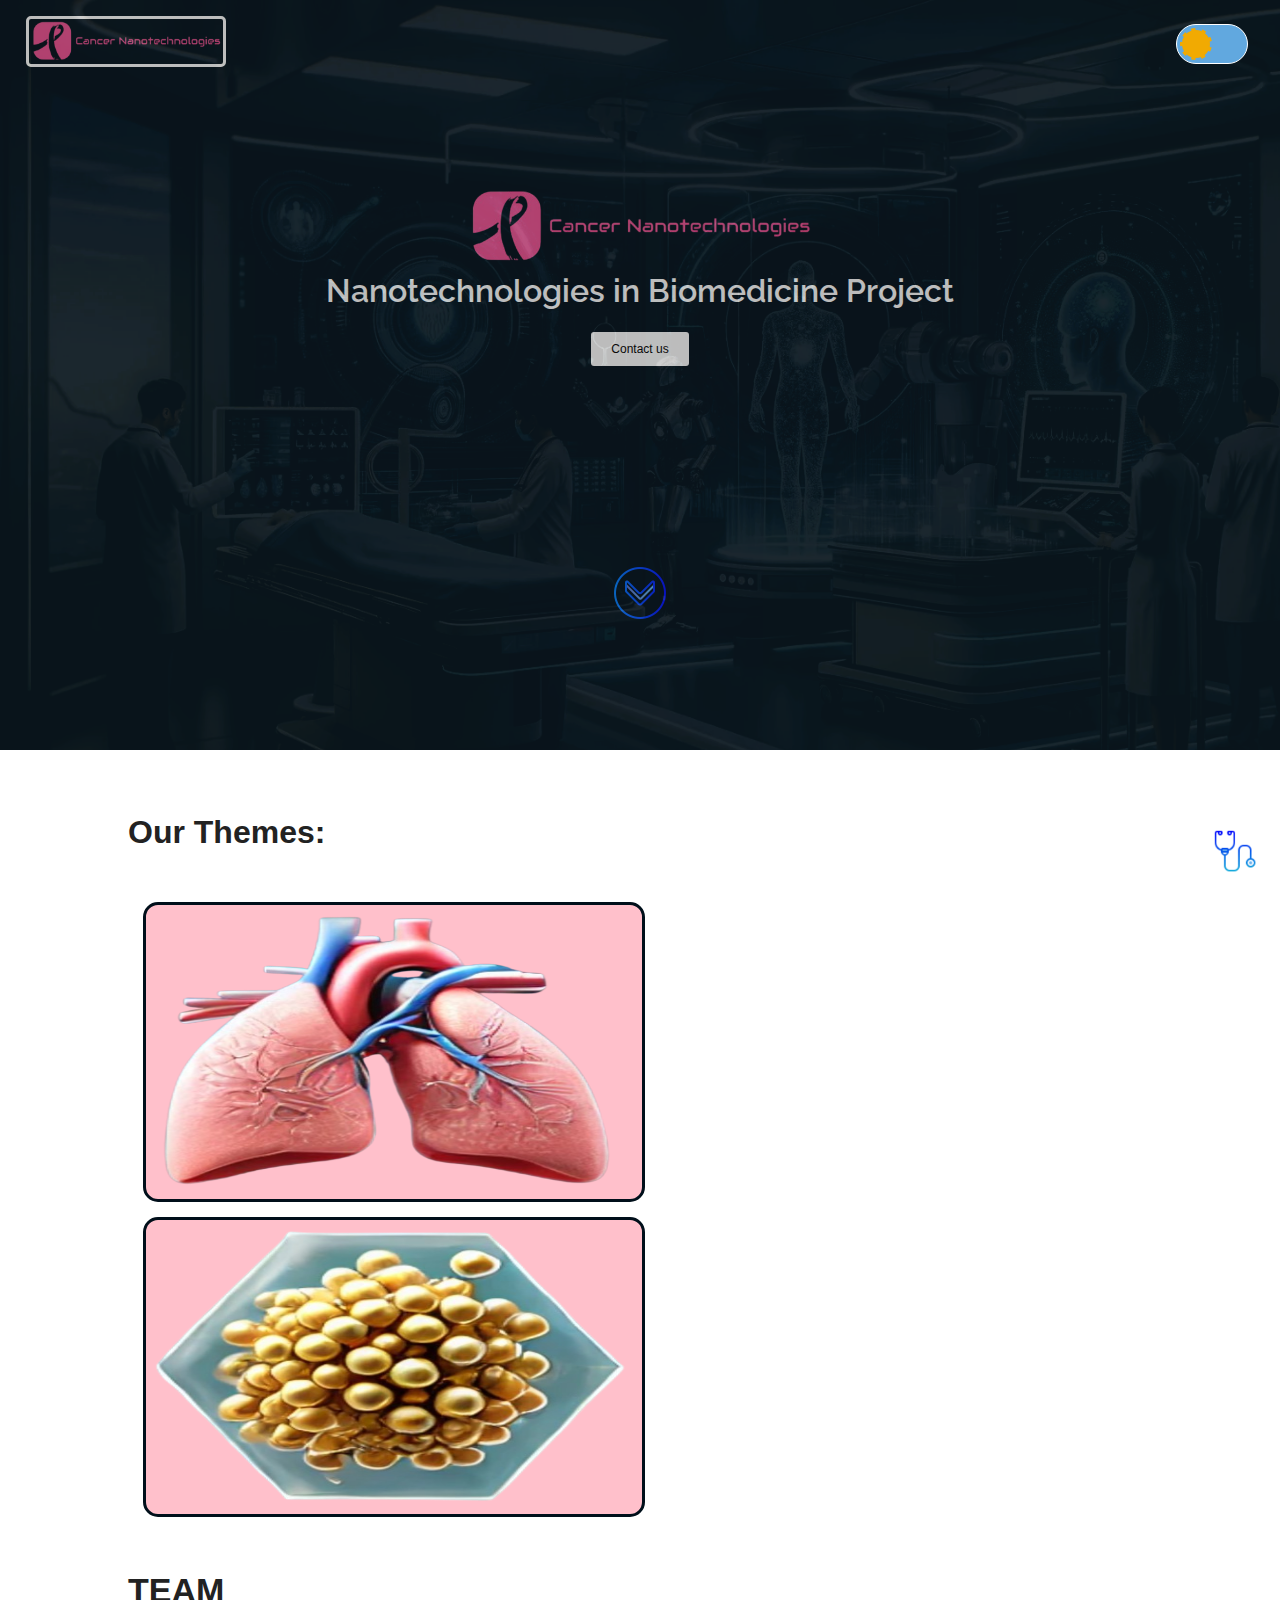
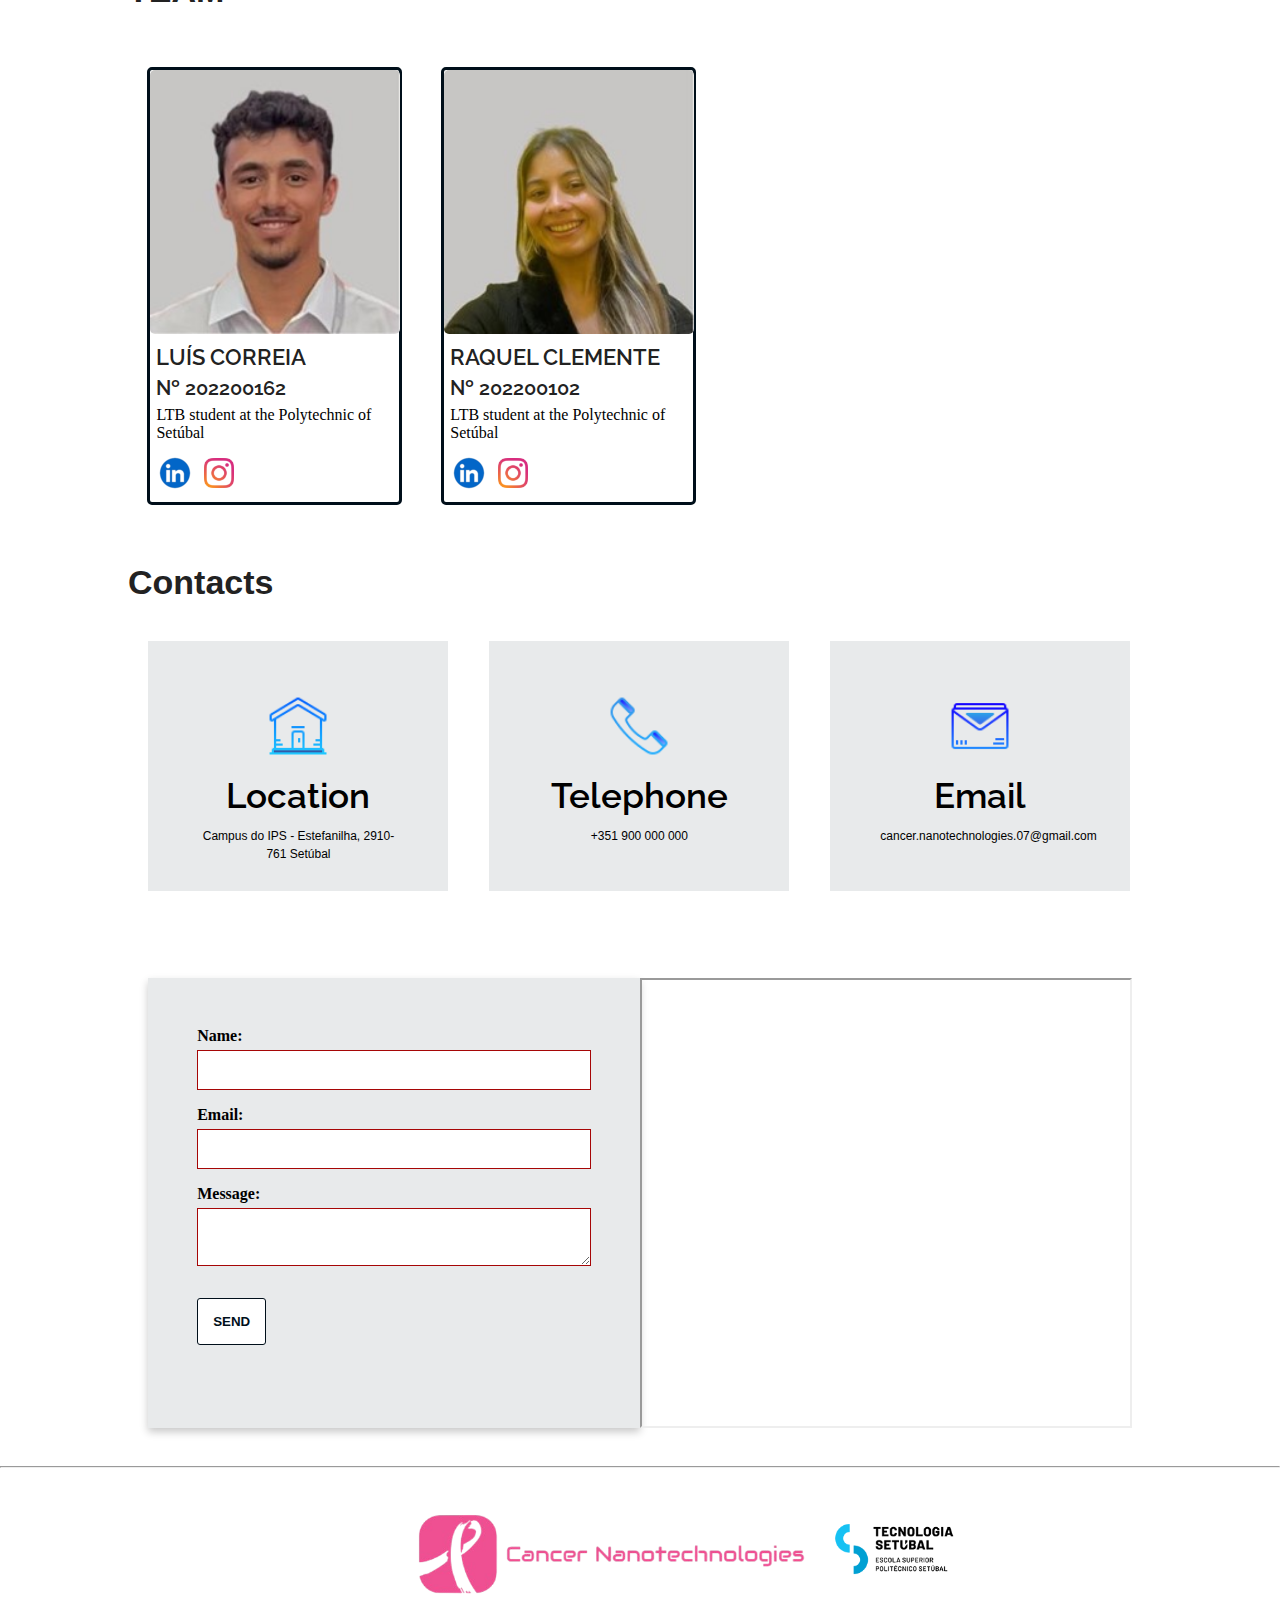
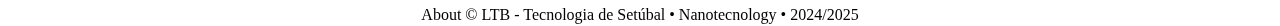
<file: inicio.html>
<!DOCTYPE html> 
<!-- diz-nos o tipo de documento -->
<html lang="pt">
<!-- indica-nos o idioma principal da página -->
    <head>
        <meta charset="UTF-8"> 
        <!--  -->
        <meta name="viewport" content="width=device-width, initial-scale=1.0"> 
        <!-- controlar a largura da área de visualização, e o nível inicial de Zoom -->
        <title> Nanotechnologies in Biomedicine Project </title> 
        <!-- defenir titulo da página-->
        <script type="text/javascript" src="inicio.js"></script>
        <!-- vai buscar o java do menu -->
        <link rel="stylesheet" type="text/css" href="https://fonts.googleapis.com/css?family=Open+Sans|Raleway|Candal">
        <link rel="stylesheet" href="inicio.css">
        <link rel="stylesheet" href="mudarcss.css">
        <!-- vai buscar os css -->
        <link rel="icon" type="image/x-icon" href="logo.png">
        <!-- altera o icon na parte do separador -->
    </head>

    <body>
        <section id="banner" class="banner">
        <!-- section - agrupar conteudo semelhante; id - identificador único para um elemtento especifico da pagina, class - aplicado a vários elementos na página-->
            <div class="bg-color">
            <!-- div - blocos de conteúdo para estilizar -->
                <aside>
                <!--Representa algo relacionado com o conteúdo principal da pag., complementa ou ajuda-->
                    <ul id="menuOculto" class="menuOculto">
                    <!-- lista não ordenada-->
                        <li><a href="javascript: void(0)" class="btnFechar" onclick="fecharNav()">&times;</a></li>
                        <!-- li - item da lista; a - ancora usa href para colocar o link void(0) - retorna undefined, é usado em links ou botão que possui um comportamento definido por javascript-->
                        <li><a href="inicio.html">Home</a></li>
                        <li><a href="#conth1">Contacts</a></li>
                        <li><a href="#teamh1">Team</a></li>
                        <li><a href="https://luidgi07.github.io/nanotec.github.io/Nanotecnologia1.pdf" target=”_blank”>Relatório</a></li>
                        <!-- target - quero que fique na mesma página, ou vá para uma em branco-->
                    </ul>
                </aside>
                <nav>
                <!-- navegação - links agrupados num menu-->
                    <div class="container">
                        <div class="principal">
                            <span onclick="abrirNav()"><img id="imagem" src="logo.png" alt="Logotipo"></span>
                            <!-- ao contrário da div que quebra a linha a span não quebra-->
                        </div>
                    </div>
                </nav>
                <div class="container">
                    <img src="logo.png" alt="Logotipo" class="img-responsive">
                    <!-- imagem -->
                    <h1 class="white">Nanotechnologies in Biomedicine Project</h1>
                    <!-- titulo -->
                    <a href="#conth1" class="btn btn-appoint">Contact us</a>
                    <br>
                    <!-- quebra de linha -->
                    <a id="seta" href="#inicio"><img src="seta.png" alt="seta"></a>
                </div>
            </div>
            </section>
                <div id="mudarcss">
                    <input type="checkbox" id="theme-switcher">
                    <!-- campos de entrada onde os utilizadores inserem dados, neste caso escolhe se o checkbox está 'on ou 'off -->
                    <div id="app-container">
                        <div class="theme-switcher-area">
                            <label for="theme-switcher" class="theme-switcher-button"></label>
                            <!-- define rótulos para os elementos de entrada-->
                        </div>
                        <div class="inf1">
                            <h1 id="inicio">Our Themes:</h1>
                            <a href="index1.html"> 
                                <div id="inf1text">
                                <img src="pulmao" alt="Cancro do pulmão" id="info1img">
                                    <div id="infotext1">
                                        <h1>Lung Cancer</h1>
                                        <br>
                                        <p style="font-size: 20px;">
Tumours that originate in the lungs can be classified into two main groups: non-small cell lung cancer and small cell lung cancer. This classification is based on specific characteristics of the tumour cells, such as their size, behaviour and the way they develop. Each type has different implications for diagnosis, treatment and prognosis, and it is essential to understand the differences between them in order to take a more effective approach.                                            <br><br><br><br><br>
                                            <p style="text-align: right"; font-size: 20px;><b>Saber mais</b></p>
                                        </p>
                                    </div>
                                </a>
                            </div>
                            <div id="inf1text">
                                <a href="index2.html">
                                    <img src="pulmao1.png" alt="areas" id="info1img">
                                    <div id="infotext1">
                                        <h1>Nanotechnologies in the Treatment of Lung Cancer</h1>
                                        <p>
                                            Nanotechnologies applied to the treatment of lung cancer represent transformative and promising areas of modern medicine, as previously mentioned. This field, which has evolved significantly over the last few decades, reflects advances in vast disciplines, including chemistry, biology, and physics, with a direct impact on oncology. The development of technologies capable of manipulating materials on a nanometric scale has brought new solutions to complex challenges in the treatment of lung tumours, one of the most lethal and aggressive forms of cancer. For a better understanding of this report, we will look at the history of nanotechnology. The idea of nanotechnology was first proposed in 1959 by
                                           <p style="text-align: right"; font-size: 20px;><b>Saber mais</b></p>
                                        </p>
                                    </div>
                                </a>
                            </div>  
                        </div>
                        <h1 id="teamh1"> TEAM </h1>
                        <section id="team">
                            <div class="estudantes">
                                <img src="Luis.jpg" alt="Luís Correia">
                                <h1>LUÍS CORREIA</h1>
                                <h2>Nº 202200162</h2>
                                <p>LTB student at the Polytechnic of Setúbal</p>
                                <a href="https://www.linkedin.com/in/lu%C3%ADs-correia-3bb677279/" target="_blank"><img id="linkedin" src="linkedin.png" alt="linkedin "></a>
                                <a href="https://www.instagram.com/luiscorreia_.03/" target="_blank"><img id="Insta" src="insta.png" alt="instagram"></a>
                            </div>
                            <div class="estudantes">
                                <img src="Raquel.jpg" alt=" Raquel Clemente">
                                <h1>RAQUEL CLEMENTE</h1>
                                <h2>Nº 202200102</h2>
                                <p>LTB student at the Polytechnic of Setúbal</p>
                                <a href="https://www.linkedin.com/in/raquel-clemente-253ba42b5/" target="_blank"><img id="linkedin" src="linkedin.png" alt="linkedin"></a>
                                <a href="https://www.instagram.com/raquelclementee?utm_source=ig_web_button_share_sheet&igsh=ZDNlZDc0MzIxNw==" target="_blank"><img id="Insta" src="insta.png" alt="Instagram"></a>
                            </div>
                        </section>
                        <h1 id="conth1">Contacts</h1>
                        <section class="contactos">
                            <div id="contac">
                                <img src="casa.png" alt="local">
                                <h2>Location</h2>
                                <a target="_blank" href="https://www.google.com/maps/place/Instituto+Polit%C3%A9cnico+de+Set%C3%BAbal/@38.522082,-8.838784,17z/data=!3m1!4b1!4m6!3m5!1s0xd1937b2c60f8f47:0xa0df10aa0caa2efa!8m2!3d38.522082!4d-8.838784!16s%2Fg%2F12245zfg?entry=ttu">Campus do IPS - Estefanilha, 2910-761 Setúbal</a>
                            </div>
                            <div id="contac">
                                <img src="telefone.png" alt="telefone">
                                <h2>Telephone</h2>
                                <a href="">+351 900 000 000</a>
                            </div>
                            <div id="contac">
                                <img src="email.png" alt="email">
                                <h2>Email</h2>
                                <a href="mailto:202200162@estudantes.ips.pt">cancer.nanotechnologies.07@gmail.com</a>
                                <!-- malito - vai abrir uma janela no outlook com o email na parte de envio-->
                            </div>
                        </section>
                        <section class="row">
                            <form action="https://api.staticforms.xyz/submit" method="post" class="card">
                            <!-- action - define o url para onde são enviados os dados -->
                                <input type="hidden" name="accessKey" value="2f189ea3-2b52-492d-a41f-d1fbf252aeef">
                                <!-- campo oculto com a chave necessária para enviar o formulario-->
                                <input type="hidden" name="redirectTo" value="http://localhost:8888/inicio.html">
                                <!-- local para onde será redirecionado logo após o envio do form -->
                                <label for="inputnome">Name:</label>
                                <input type="text" id="inputnome" name="name" required maxlength="25" minlength="2">

                                <label for="inputemail">Email:</label>
                                <input type="text" id="inputemail" name="email" required maxlength="50">

                                <label for="textareamensagem">Message:</label>
                                <textarea name="message" id="textareamensagem" required maxlength="300"></textarea>
                                
                                <button>SEND</button>
                            </form>
                            <div id="map">
                                <iframe title="mapa" src="https://www.google.com/maps/embed?pb=!1m18!1m12!1m3!1d398246.41604181356!2d-9.75781501093751!3d38.75681980000001!2m3!1f0!2f0!3f0!3m2!1i1024!2i768!4f13.1!3m3!1m2!1s0xd1937b2c60f8f47%3A0xa0df10aa0caa2efa!2sInstituto%20Polit%C3%A9cnico%20de%20Set%C3%BAbal!5e0!3m2!1spt-PT!2spt!4v1718111217609!5m2!1spt-PT!2spt" style="border:3;" allowfullscreen="" loading="lazy" referrerpolicy="no-referrer-when-downgrade"></iframe>
                                <!--incorporar html dentro do html atual-->
                            </div>
                        </section>
                        <a href="#" id="link-topo" data-anima="scroll"><img src="icons8-estetoscópio-64.png" alt="voltar ao topo" width="50px"></a>
                        <!-- simbolo que vai fazer com que volte ao inicio-->
                        <div class="Footer">
                            <hr>
                            <div id="logos">
                                <img id="logoprojeto" src="logo.png" alt="logotipo">
                                <a href="https://www.estsetubal.ips.pt/" target="_blank"><img id="logoest" src="logo-ESTS.png" alt="logo-ESTS"></a>
                            </div>
                        </div>
                        <div>
                            <p id="fim">About © LTB - Tecnologia de Setúbal • Nanotecnology • 2024/2025</p>
                        </div>
                    </div>
        </div>
    </body>
</html>
</file>
<file: index.css>
html {
    background-image: url(fundo.png);
    background-size: cover;
}

#local {
    position: relative;
    padding: 20px;
    margin: auto;
    max-width: 100%;
    display: flex;
    flex-direction: column;
    align-items: center;
    justify-content: center;
}



.blue {
    color: #005a9e;
}

#texto1 {
    color: white;
    font-family: Georgia, 'Times New Roman', Times, serif;
    font-weight: bold;
    text-align: center;
}

#texto {
    color: white;
    font-family: Georgia, 'Times New Roman', Times, serif;
    padding-top: 10px;
    width: 90%;
    font-size: 20px;
    text-align: justify;
    max-width: 600px;
}

button {
    background-color: #61A8DF;
    font-size: larger;
    height: 60px;
    border-radius: 10px;
    border: none;
    cursor: pointer;
}

button a {
    text-decoration: none;
    color: black;
}

#botao {
    display: flex;
    gap: 10px;
    flex-wrap: wrap;
    justify-content: center;
}

#titulo {
    display: flex;
    justify-content: center; /* Centraliza o conteúdo horizontalmente */
    align-items: center; /* Centraliza o conteúdo verticalmente */
    color: white;
    font-family: Georgia, 'Times New Roman', Times, serif;
    font-size: 60px; /* Tamanho fixo para telas grandes */
    padding: 0;
    line-height: 1.2;
    font-weight: bold;
    -webkit-text-stroke: 3px #61A8DF;
    text-align: center;
    max-width: 90vw; /* Limita a largura para não ultrapassar a tela */
    overflow-wrap: break-word; /* Permite quebra de linha se necessário */
}

/* Ajuste para tablets e telas médias */
@media (max-width: 768px) {
    #titulo {
        font-size: 7vw; /* Ajusta o tamanho da fonte em telas médias */
        -webkit-text-stroke: 0.08em #61A8DF;
    }
}

/* Ajuste para dispositivos móveis */
@media (max-width: 480px) {
    #titulo {
        font-size: 6vw; /* Ajusta o tamanho da fonte em telas pequenas */
        -webkit-text-stroke: 0.05em #61A8DF;
    }
}

}
</file>
<file: index1.css>
a {
  color: #000000;
  text-decoration: none;
  font-family: sans-serif;
}



html{
  scroll-behavior: smooth;
}

#ull{
  list-style: none;
  color: #000000;
  padding-left: 5%;
}

.menuOculto{
  height: 100%;
  width: 0;
  position: fixed;
  z-index: 1;
  top: 0;
  left: 0;
  background-color: #111;
  overflow-x: hidden;
  transition: 0.5s;
  padding-top: 60px;
}


.menuOculto a{
  padding: 8px 8px 8px 32px;
  text-decoration: none;
  font-size: 25px;
  color: #888;
  display: block;
  transition: 0.3s;
}


.menuOculto a:hover{
  color: #ffffff;
}


.menuOculto .btnFechar{
  position: absolute;
  top: 0;
  right: 25px;
  font-size: 36px;
  margin-left: 50px;
}


.principal1{
  transition: margin-left 0.5s;
  margin-top: 0;
  margin-left: 2%;
  text-align: left;
  width: 200px;
  margin-top: 2%;
}


.principal1 img{
  width: 200px;
  border: 3px solid #000F1A;
  border-radius: 5px;
}


.principal1 img:hover{
  background-color: #000F1A;
  transition: 0.6s;
}


@media screen and (max-height: 450px){
  .menuOculto{
      padding-top: 15px;
  }
  .menuOculto a{
      font-size: 18px;
  }
}


.informacao{
  float: left;
  width: 65%;
  margin-top: 3%;
  margin-left: 5%;
  margin-right: 2%;
  margin-bottom: 3%;
  background-color: rgb(255, 237, 240);
  padding: 1%;
}

.informacao h2{
  background-color: rgb(255,192,203);
  color: #ffffff;
  padding: 2%;
}


.informacao h3{
  color: #000000;
  padding-left: 1%;
}


.informacao p, summary{
  color: #000000;
  text-align: justify;
  padding: 10px;
}


.informacao figcaption{
  color: #000000;
  text-align: center;
  padding: 10px;
}


#figura img{
  width: 80%;
  margin-left: 9%;
  margin-top: 3%;
}


.nave{
  float: right;
  width: 22%;
  padding: 2%;
  margin-right: 5%;
  margin-top: 3%;
  background-color: rgb(196, 112, 147); 
}


.nave aside ul li{
  list-style: none;
}


.secção1{
  display: block;
}


.unica{
  font-size: 26px;
}


.unica1{
  padding-top: 10px;
  padding-left: 15px;
  padding-bottom: 10px;
  line-height: 40px;
  font-size: 20px;
}


.nave ul a, hr{
  color: #ffffff; 
}


.Footer{
  display: block;
  align-content: center;
  
}


#logos{
  float: left;
  margin-left: 32%;
}


#logoprojeto{
  width: 400px;
  margin-top: 5%;
}


#logoest{
  width: 160px;
  margin-top: 5%;
}


#fim{
  float: none;
  position: relative;
  bottom: 0;
  width: 100%;
  text-align: center;
  height: 20px;
  margin-bottom: 0;
  margin-top: 0;
  color: black;
  p{
      text-decoration: none;
  }
  a{
      text-decoration: underline;
  }
  hr{
      width: 100%;
      margin-top: 10px;
      margin-bottom: 10px;
  }
}

#link-topo{
  text-decoration: none;
  padding: 10px; /* 12px - todas laterais | 2px 2px 2px - cima    dir   baixo   esq. | 2px 2px 2px 2px cima   esq.   dir  baixo */
  position: fixed;
  right: 10px;
  bottom: 10px;
}


@media screen and (max-width: 900px){
  #logoprojeto{
    width: 200px;
  }
  #logoest{ 
    width: 80px;
  }
  .unica li{
    font-size: 8px;
    text-align: left;
  }
  
}


#indice:hover{
  color: rgb(92, 18, 49);
}

@media screen and (min-width: 320) and (max-width: 480){
}
@media screen and (min-width: 481) and (max-width: 768){
}
@media screen and (min-width: 769) and (max-width: 1200){
}
@media screen and (min-width: 1201) {
}
</file>
<file: mudarcss.css>
* {
    margin: 0;
    padding: 0;
    box-sizing: border-box; /* tamanho da box  ->  border-box tem tudo incluido menos as margens, content-box não tem o padding, border e margin, padding-box não inclui border e margem*/
  }
  
  :root {
    --light: white;
    --dark: #61A8Df;
    --dark1: #000F1A; 
  }
  
  #theme-switcher {
    display: none;
  }
  
  #app-container {
    height: 100%;
    background: var(--light);
    color: var(--dark);
    transition: 0.3s;
    display: flex;
    flex-direction: column;
    align-items: left; /* alinhar itens*/
    justify-content: left; /* justificar o conteudo*/
    min-height: 100vh;   
  }
  
  
  .theme-switcher-area {
    border: 1px solid var(--light);
    background: var(--dark);
    border-radius: 2rem;
    width: 4.5rem;
    height: 2.5rem;
    padding: 0.2rem;
    position: absolute;
    top: 1.5rem;
    right: 2rem;

  }
 
  
  .theme-switcher-button {
    position: relative;
    display: block;
    background: #f1aa02;
    border-radius: 50%;
    width: 2rem;
    height: 2rem;
    border: 2px dashed var(--dark);
    transition: 0.3s;
    
  }
  
  .theme-switcher-button::after {
    position: absolute;
    width: 80%;
    height: 80%;
    content: "";
    background: var(--dark1);
    border-radius: 50%;
    opacity: 0;
    transition: 0.3s;

  }
  
  #theme-switcher:checked + #app-container .theme-switcher-button {
      transform: translateX(100%);
      border: none;

  }
  
  #theme-switcher:checked + #app-container .theme-switcher-button::after {
      opacity: 1;
  }
  
  #theme-switcher:checked + #app-container {
      background: var(--dark1);
      color: var(--light);
      h1{color: #ffffff;}
      a{color: white;}
      #inf1text{
        background-color: rgb(255,192,203);
        border: 3px solid rgb(255,192,203);
      }
      #infotext1 h1, p{color: #000F1A;}
      .estudantes{
        border: 3px solid rgb(255,192,203);
        background-color: rgb(255,192,203);
      }
      #localizacao, #telefone, #email{
        background-color:rgb(255,192,203);
      }
      form {
        background-color: rgb(255,192,203);
      }
      .Footer, #fim{
        background-color: rgb(255,192,203);
      }
      #fim a{
        color: #000000;
      }
      #link-topo{
        z-index: 1;
      }
      .principal1 img{
        border: 3px solid #ffffff;
      }
      .principal1 img:hover{
        background-color: #ffffff;
      }
      .informacao h2{
        background-color: rgb(255, 237, 240);
        color: #000000;
      }
      .nave{
        background-color: rgb(255, 237, 240); 
      }
      .nave ul a, hr{
        color: #000000; 
      }
      #areas{
        background-color: rgb(255, 237, 240);
      }
      #areas h1{
        color: #000F1A;
      }
      #foot1 , #foot2 {
        a:hover,
        a:focus {
          color:#50e6ec;
        }
      }
      .theme-switcher-area{
        background-color: var(--dark1);
      }
      #contac{
          background-color: rgb(255,192,203);
      }
      #contac a{
        color: #000000;
      }
      cite a{
        color: #000000;
      }
  }


  @media screen and (min-width: 320) and (max-width: 480){
  }
  @media screen and (min-width: 481) and (max-width: 768){
  }
  @media screen and (min-width: 769) and (max-width: 1200){
  }
  @media screen and (min-width: 1201) {
  }
</file>
<file: inicio.css>
:root{
    --color-black:#000F1A;
}

html{
    scroll-behavior: smooth;/* */
}
a {
    color: black; /* aplicar cor ao texto*/
    text-decoration: none; /* remover linhas por debaixo das ancoras*/
    font-family: sans-serif; /* tipo de letra */
  }


h1, h2, h3, h4, h5, h6
{
	font-family: 'Raleway', sans-serif; 
	font-weight: 600; /* tamanho da letra */
	color: #222222;
}


.navbar {
    margin-bottom: 0px; /* margem debaixo*/
}

.white, .white:hover, .white:focus
{
	color: #fff;
	width: 100% !important; /* tamanho no eixo do x */
}


#banner{
	background: url(bg-banner.png) no-repeat fixed; /* imagem de fundo e fixado*/
	background-size: cover; /* tamanho background - cover - cobre toda a secção ou container - coloca em toda a secção mas deixa a imagem na dimensão original e pode e aparecer a duplicar*/
	min-height: 750px; /* altura minima */
	position: relative; /* posição  - fixed, relative, absolute,*/
}
.bg-color{
	background-color: #000F1A;
    opacity: 0.70; /*transparencia*/
	min-height: 750px;
}
.banner-info{
	padding-top: 190px; /* margem superior interna do local */
}
.banner-logo img{
	display: inline-block; /* decide como é colocado se em block ou inline */
}
.banner-text{
	color: #fff;
}
.banner-text h1{
	font-family: 'Candal', sans-serif;
	font-size: 35px;
	text-transform: uppercase; /* transformar o texto em letra grande*/
	padding-bottom:15px; /* margem inferior interna do local */
}
.btn-appoint, .btn-appoint:hover, .btn-appoint:focus{
	margin-top: 30px; 
	padding: 10px 20px;
	font-size: 12px;
	background-color: #ffffff;
	border-radius: 3px;
	color: #000000;
}
.overlay-detail a i {
    text-align: center; /* alinhar texto ao centro */
    position: absolute;
    bottom: 25px; /* afeta a posição vertical de um elemento posicionado */
    font-size: 38px;
    color: #fff;
    margin: 0 auto; /* afeta as margens exteriores */
}


.img-responsive{
    width: 350px;
}

.container{
    text-align: center;
    margin-bottom: 1%;
    img{
        margin-top: 8%;
        margin-bottom: 0;
    }
    h1{
        margin-bottom: 30px;
    }
    #seta img{
        padding-top: 8%;
    }
}


.inf1{
    margin: 3%;
    margin-top: 5%;
    margin-left: 10%;
    margin-right: 10%;
}

.inf1 a img{
    margin: 0;
    margin-right: 2%;
    padding: 0;
}

#info1img{
	whidth: 10%;
}

#inicio{
    font-family: Verdana, Geneva, Tahoma, sans-serif;
}

.inf1 h1{
    margin-bottom: 5%;
}
#inf1text{
    display: flex;
    border: 3px solid var(--color-black);
    border-radius: 15px;
    background-color: rgb(255,192,203);
    color: black;
    margin: 15px
}

#inf1text a{
    padding: 5px;
}

#inf1text h1{
    padding: 5px;
    margin-bottom: 0;
    font-size: 34px;
    font-family:Verdana, Geneva, Tahoma, sans-serif;
    color: rgb(0,0,0);
}

#inf1text a p{
    padding-top: 10px;
    padding-left: 10px;
    padding-right: 20px;
    text-align: justify;
    color: black;
    font-family: 'Times New Roman', Times, serif;
    font-size: 17px;

}


#inf1text img{
    margin-top: 0;
    padding-top: 0;
    width: 300px;
    float: left; /* flutuar a div para a esq */
    border-radius: 15px;
    background-color: rgb(255,192,203);
}
  

#inf1text:hover{
    transition: ease-in-out 0.1s; /* transição , ou seja pode aumentar, mudar de cor  - ease-in-out- especifica um efeito de transição com início e fim lentos*/
    transform: scale(1.1); 
}

#intex{
	font-size: 100px;
}

#team{
    margin: 3%;
    margin-left: 10%;
    margin-right: 10%;
    display: block;
}

.estudantes{
    float: left;
    margin: 1.9%;
    border: 3px solid var(--color-black);
    border-radius: 5px;
    width: 255px;
}

.estudantes img{
    width: 250px;
    border-radius: 5px;
    padding: 0;
}

.estudantes h1{
    margin: 6px;
    font-size: 22px;
}

.estudantes h2{
    margin: 6px;
    font-size: 20px;
}

.estudantes p{
    margin-top: 10px;
    margin: 6px;
    color: black;
}

#linkedin{
    width: 50px;
}

#Insta{
    width: 30px;
    margin-bottom: 4%;
}

#teamh1{
    margin-left: 10%;
    margin-right: 10%;
    font-size: 34px;
    font-family:Verdana, Geneva, Tahoma, sans-serif;    
}

#feedback{
    margin: 3%;
    margin-left: 10%;
    margin-right: 10%;
    display: block;

}


#conth1{
    margin-left: 10%;
    margin-right: 10%;
    font-size: 34px;
    font-family:Verdana, Geneva, Tahoma, sans-serif;    
}

.Footer{
    display: block;
    align-content: center;
    
}


#logos{
    float: left;
    margin-left: 32%;
  }
  
  
  #logoprojeto{
    width: 400px;
    margin-top: 5%;
  }
  
  
  #logoest{
    width: 160px;
    margin-top: 5%;
  }
  

#fim{
    float: none;
    position: relative;
    bottom: 0;
    width: 100%;
    text-align: center;
    height: 20px;
    margin-bottom: 0;
    margin-top: 0;
    color: black;
    p{
        text-decoration: none;
    }
    a{
        text-decoration: underline;
    }
    hr{
        width: 100%;
        margin-top: 10px;
        margin-bottom: 10px;
    }
  }


#link-topo{
    text-decoration: none;
    padding: 10px; /* 12px - todas laterais | 2px 2px 2px - cima    dir   baixo   esq. | 2px 2px 2px 2px cima   esq.   dir  baixo */
    position: fixed;
    right: 10px;
    bottom: 10px;
}



.row{
    padding: 0 20px;
    display: block;
    width: 80%;
    margin: 3%;
    margin-left: 10%;
    margin-right: 10%;
}

form {
    width: 50%;
    height: 450px;
    box-shadow: 0 4px 8px #c9c9c9;
    padding: 5%;
    background-color: #e8eaeb;
    float: left;
}

input, textarea{
    width: 100%;
    padding: 10px;
    margin-bottom: 1em;
    font-size: 1em;
    font-family: 'Times New Roman', Times, serif;
    border: 1px solid #333333;
}

label{
    font-weight: bold;
    color: #000000;
    padding-bottom: 5px;
    display: inline-block;
}

button{
    background-color: #ffffff;
    border: 1px solid #000F1A;
    color: #000F1A;
    font-weight: bold;
    padding: 15px;
    margin-top: 3%;
    border-radius: 3px;
}

button:hover{
    background-color: #000F1A;
    color: #ffffff;
    cursor: pointer;  /* muda a seta do rato para uma mão */
}

input:focus, textarea:focus{
    border-color: #000F1A !important;
}

input:invalid, textarea:invalid{
    border-color: #a60606;
}

input:valid, textarea:valid{
    border-color: #06a606;
}

@media screen and (max-width: 760px) {
    form{
        width: 100%;
    }
} /* media screen serve para que ele fique sempre certo, imagina diminuo a janela e este faz com que ele fique sempre em ordem com a janela*/
@media screen and (max-width: 600px) {
    button{
        width: 100%;
    }
}

@media screen and (max-width: 900px){
    #logoprojeto{
        width: 200px;
    }
    #logoest{ 
        width: 80px;
    }
}
.contactos{
    margin: 3%;
    margin-left: 10%;
    margin-right: 10%;
    display: block;
    
}

#contac{
    float: left;
    flex-direction: none; /* como são os itens colocados no container row - em linha  column - em coluna*/
    flex-wrap: nowrap; /* define se os itens são obrigados a ficar na mesma linha nowrap-sempre na mesma linha | wrap - pode passar para baixo */
    padding: 50px;
    width: 300px;
    min-width: 29.2%;
    height: 250px;
    margin-left: 2%;
    margin-right: 2%;
    margin-bottom: 1%;
    background-color: #e8eaeb;
    color: #000000;
    text-align: center; /* alinhar texto no eixo do x*/
}

#contac h2{
    text-align: center;
    font-size: 35px;
    color: #000000;
    padding: 5%;
}

#contac img{
    width: 70px;
}

#contac a{
    width: 100%;
    font-size: 12px;

}

#simbolo{
    width: 200px;
}


.menuOculto{
    height: 100%;
    width: 0;
    position: fixed;
    z-index: 1; /* define a posição, ou seja, se estáá frente de x div ou atras da outra*/
    top: 0;
    left: 0;
    background-color: #111111;
    overflow-x: hidden; /* quando passa dos limites, a parte que passa dos limites fica escondida - visible , hidden = clip, scrool = auto*/
    transition: 0.5s;
    padding-top: 60px;
}

.menuOculto a{
    padding: 8px 8px 8px 32px;
    text-decoration: none;
    font-size: 25px;
    color: #888888;
    display: block;
    transition: 0.3s;
}

.menuOculto a:hover{
    color: #ffffff;
}

.menuOculto .btnFechar{
    position: absolute; /* sticky - fica sempre no ecrã, mesmo que andemos para baixo, tipo nav fixo, static - fica no lugar e não sai dali, relative - somos nós que decidimos a posição com o top, bottom, left, right no entanto imaginando 3 quandrados, se eu quiser mexer no 2 apenas esse se altera, absolute - igual ao relative no entanto os 3 quadrados, o 2 é colocado onde queremos mas o 3 passa para o lugar que era do 2*/
    top: 0;
    right: 25px;
    font-size: 36px;
    margin-left: 50px;
}

.principal{
    transition: margin-left 0.5s;
    margin-top: 0;
    margin-left: 2%;
    text-align: left;
    width: 200px;    
}
.principal img{
    width: 200px;
    border: 3px solid #ffffff;
    border-radius: 5px;
}

.principal img:hover{
    background-color: #e8eaeb;
    transition: 0.6s;
}

@media screen and (max-height: 450px){
    .menuOculto{
        padding-top: 15px;
    }
    .menuOculto a{
        font-size: 18px;
    }
}
#map{
    float: left;
    width: 50%;
    height: 450px;
    border: 3;
}

iframe{
    width: 100%;
    height: 100%;
}

@media screen and (max-width: 1300px) and (min-width:901px) {
    #infotext1{
        display: none;
    }
    #inf1text{
        width: 502px;
        height: 300px;
    }
    #inf1text img{
        width: 485px;
        height: 285px;
    }
}

@media screen and (max-width: 900px) and (min-width:0px) {
    #infotext1{
        display: none;
    }
    #inf1text{
        width: 300px;
        height: 300px;
    }
    #inf1text img{
        width: 285px;
        height: 285px;
    }
}



@media screen and (min-width: 320) and (max-width: 480){
}
@media screen and (min-width: 481) and (max-width: 768){
}
@media screen and (min-width: 769) and (max-width: 1200){
}
@media screen and (min-width: 1201) {
}
</file>
